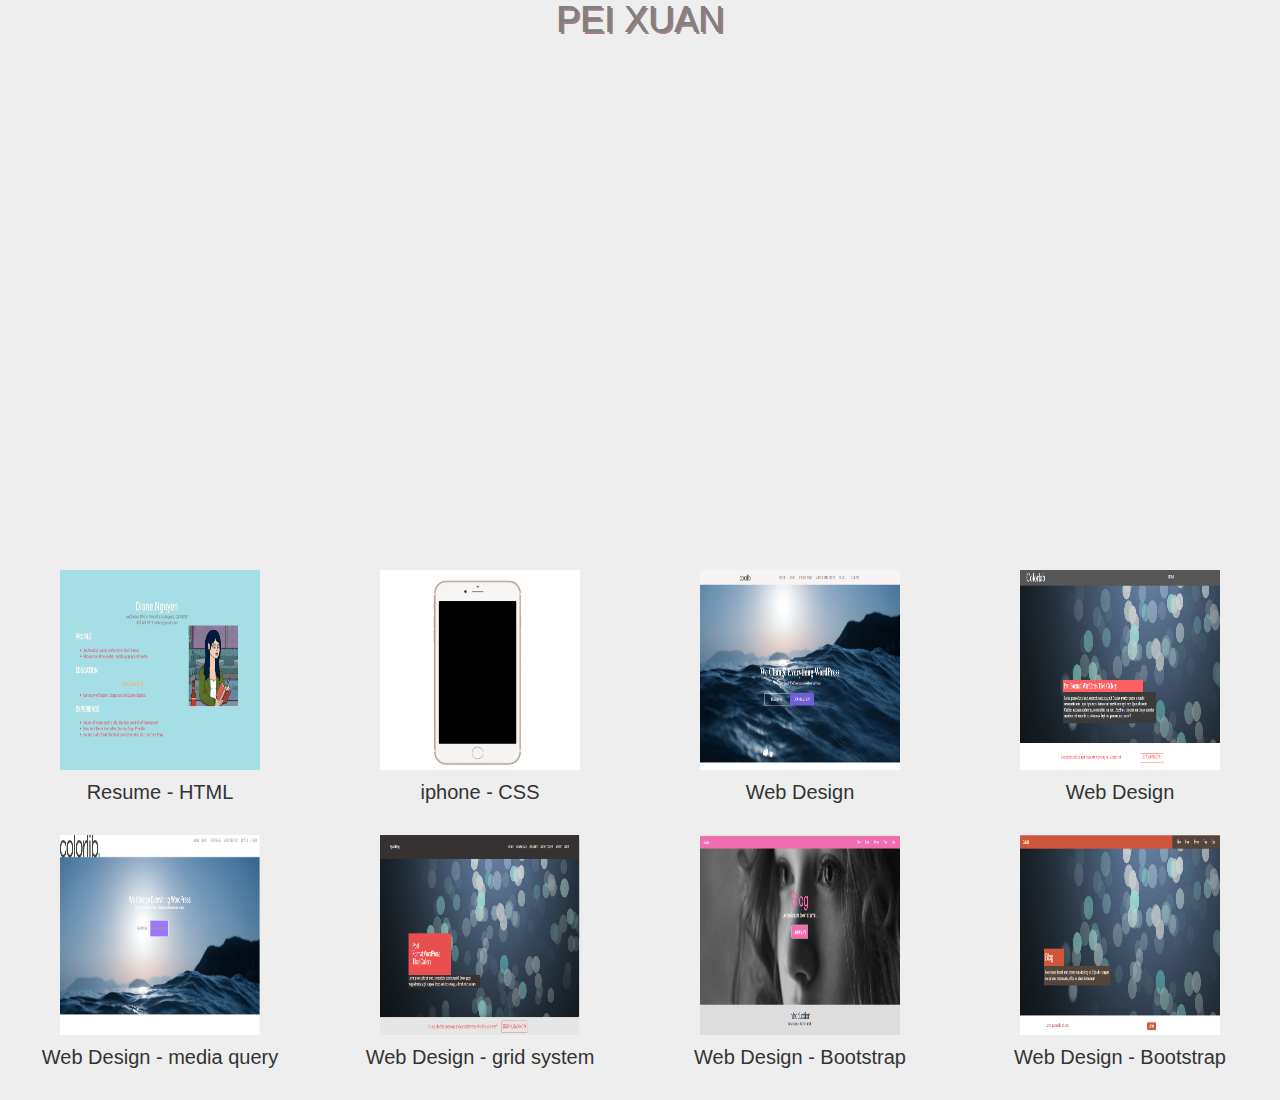
<file: Demo/index.html>
<html>

<head>
    <meta charset="UTF-8">
    <meta name="viewport" content="width=device-width, initial-scale=1, maximum-scale=1.0">
    <meta http-equiv="X-UA-Compatible" content="IE=edge">
    <meta name="renderer" content="webkit">
    <title>title</title>
    <link rel="stylesheet" href="http://maxcdn.bootstrapcdn.com/bootstrap/3.3.4/css/bootstrap.min.css">
    <link rel="stylesheet" href="bower_components/bootstrap/dist/css/bootstrap-theme.css">
    <link rel="stylesheet" href="style.css">
    <link rel="stylesheet" href="grid.css">
</head>

<body>
    <div class="header">
        <div class="container">
            <div class="row">
                <div class="col-md-12">
                    <h1>PEI XUAN</h1>
                </div>
            </div>
        </div>
    </div>
    <div class="jumbotron">
        <div class="container">
            <div class="row">
                <div class="col-md-12">
                </div>
            </div>
        </div>
    </div>
    <section>
        <div class="author hw1">
            <div class="avatar">
                <a href="HW0820_Resume/">
                    <img src="img/hw1.PNG" alt="">
                </a>
            </div>
            <!--            <h2 class="name h1"></h2>-->
            <p class="p1">Resume - HTML</p>
        </div>
        <div class="author hw2">
            <div class="avatar">
                <a href="HW0827/">
                    <img src="img/hw2.PNG" alt="">
                </a>
            </div>
            <!--            <h2 class="name h2"></h2>-->
            <p class="p2">iphone - CSS</p>
        </div>
        <div class="author hw3">
            <div class="avatar">
                <a href="HW0827-2/">
                    <img src="img/hw3.PNG" alt="">
                </a>
            </div>
            <!--            <h3 class="name h3"></h3>-->
            <p class="p3">Web Design</p>
        </div>
        <div class="author hw4">
            <div class="avatar">
                <a href="HW0827-3/">
                    <img src="img/hw4.PNG" alt="">
                </a>
            </div>
            <!--            <h2 class="name h4"></h2>-->
            <p class="p4">Web Design</p>
        </div>

    </section>
    <section>

        <div class="author hw5">
            <div class="avatar">
                <a href="HW0903/">
                    <img src="img/hw5.PNG" alt="">
                </a>
            </div>
            <!--            <h2 class="name h5"></h2>-->
            <p class="p5">Web Design - media query</p>
        </div>
        <div class="author hw6">
            <div class="avatar">
                <a href="HW0903-2/">
                    <img src="img/hw6.PNG" alt="">
                </a>
            </div>
            <!--            <h2 class="name h6"></h2>-->
            <p class="p6">Web Design - grid system</p>
        </div>
        <div class="author hw7">
            <div class="avatar">
                <a href="HW0906/">
                    <img src="img/hw7.PNG" alt="">
                </a>
            </div>
            <!--            <h2 class="name h7"></h2>-->
            <p class="p7">Web Design - Bootstrap</p>
        </div>
        <div class="author hw8">
            <div class="avatar">
                <a href="HW0906-2/">
                    <img src="img/hw8.PNG" alt="">
                </a>
            </div>
            <!--            <h2 class="name h8"></h2>-->
            <p class="p8">Web Design - Bootstrap</p>
        </div>

    </section>
    <script src="https://cdnjs.cloudflare.com/ajax/libs/jquery/1.12.4/jquery.min.js"></script>
    <script src="http://maxcdn.bootstrapcdn.com/bootstrap/3.3.6/js/bootstrap.min.js"></script>
    <script src="app.js"></script>
</body>

</html>
</file>
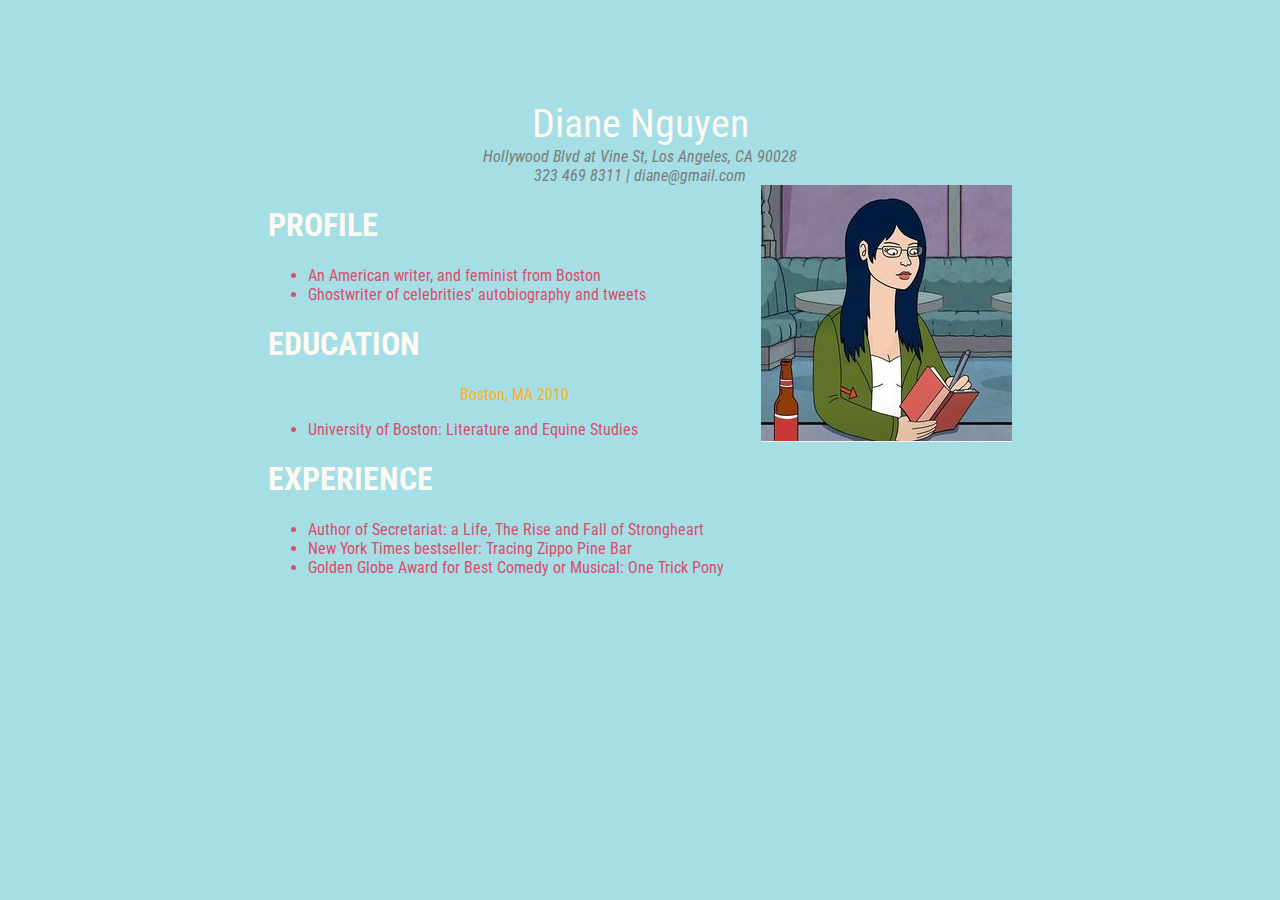
<file: Demo/HW0820_Resume/index.html>
<!DOCTYPE html>
<html lang="en">

<head>
    <meta charset="UTF-8">
    <link rel="stylesheet" type="text/css" href="style.css">
    <link href="https://fonts.googleapis.com/css?family=Roboto+Condensed" rel="stylesheet">
    <title>Resume</title>
</head>

<body>
    <div>
        <!-- Name -->
        <header>Diane Nguyen</header>
        <!-- Contact Information -->
        <address>
        Hollywood Blvd at Vine St, Los Angeles, CA 90028<br>
        323 469 8311 | diane@gmail.com
        </address>
        <img src="images/selfie.PNG" alt="">
        <!-- Profile -->
        <section>
            <h1>profile</h1>
            <ul>
                <li>An American writer, and feminist from Boston</li>
                <li>Ghostwriter of celebrities' autobiography and tweets</li>
            </ul>
        </section>

        <!-- Education -->
        <section>
            <h1>education</h1>
            <summary>Boston, MA 2010</summary>
            <ul>
                <li>University of Boston: Literature and Equine Studies</li>
            </ul>
        </section>

        <!-- Experience -->
        <section>
            <h1>experience</h1>
            <ul>
                <li>Author of Secretariat: a Life, The Rise and Fall of Strongheart</li>
                <li>New York Times bestseller: Tracing Zippo Pine Bar</li>
                <li>Golden Globe Award for Best Comedy or Musical: One Trick Pony</li>
            </ul>
        </section>
    </div>
</body>

</html>
</file>
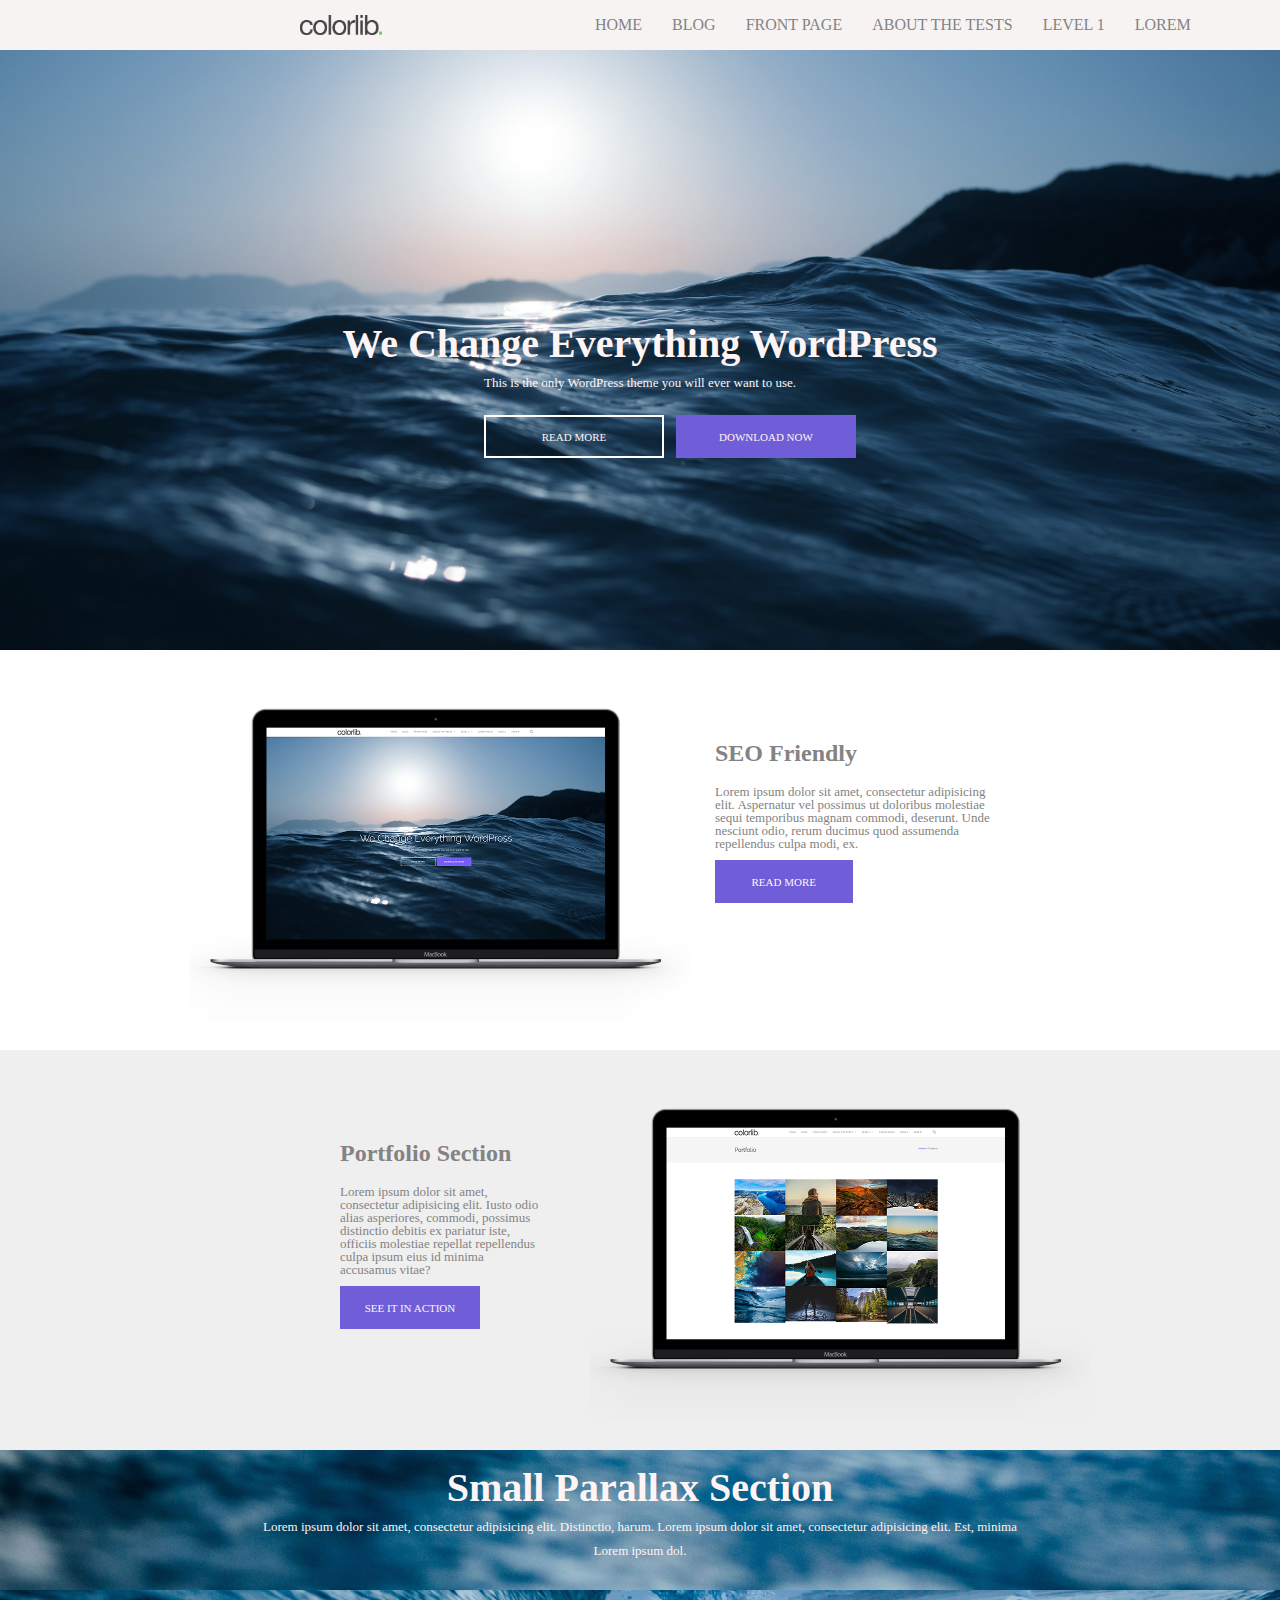
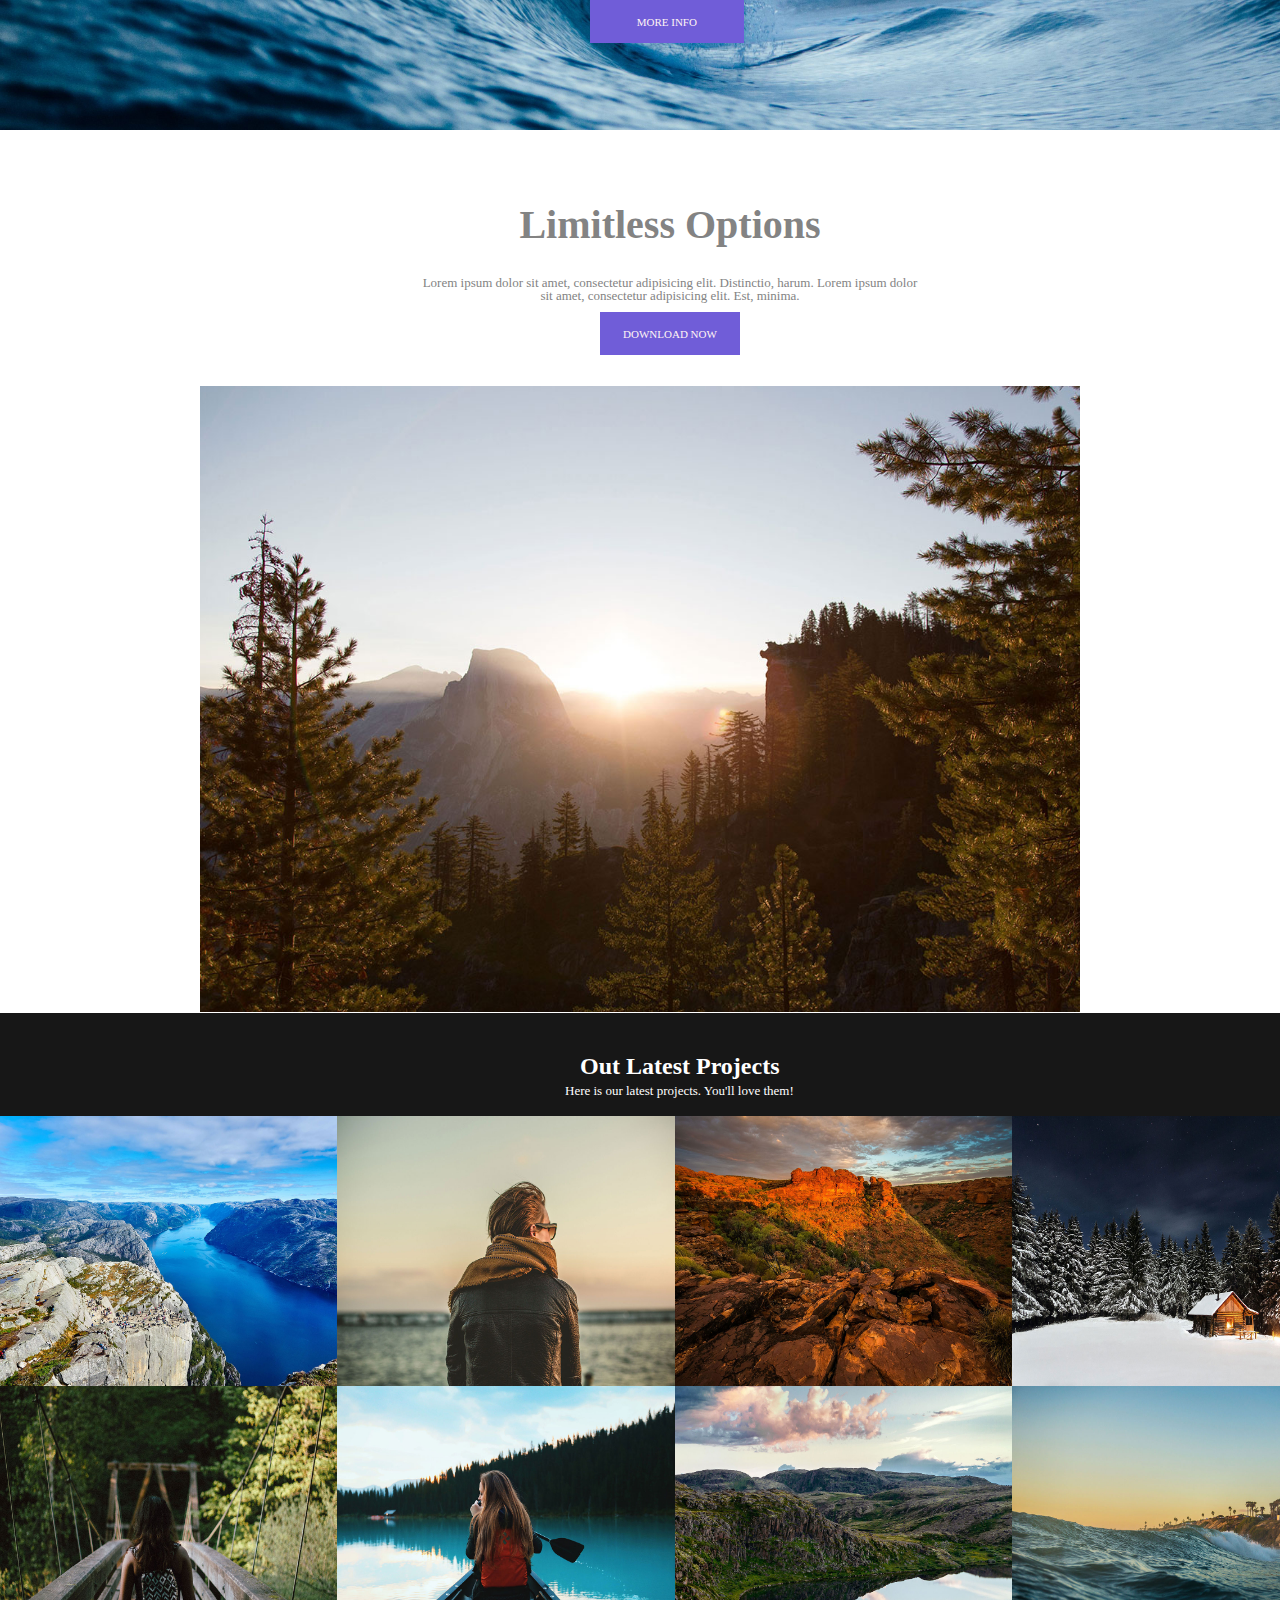
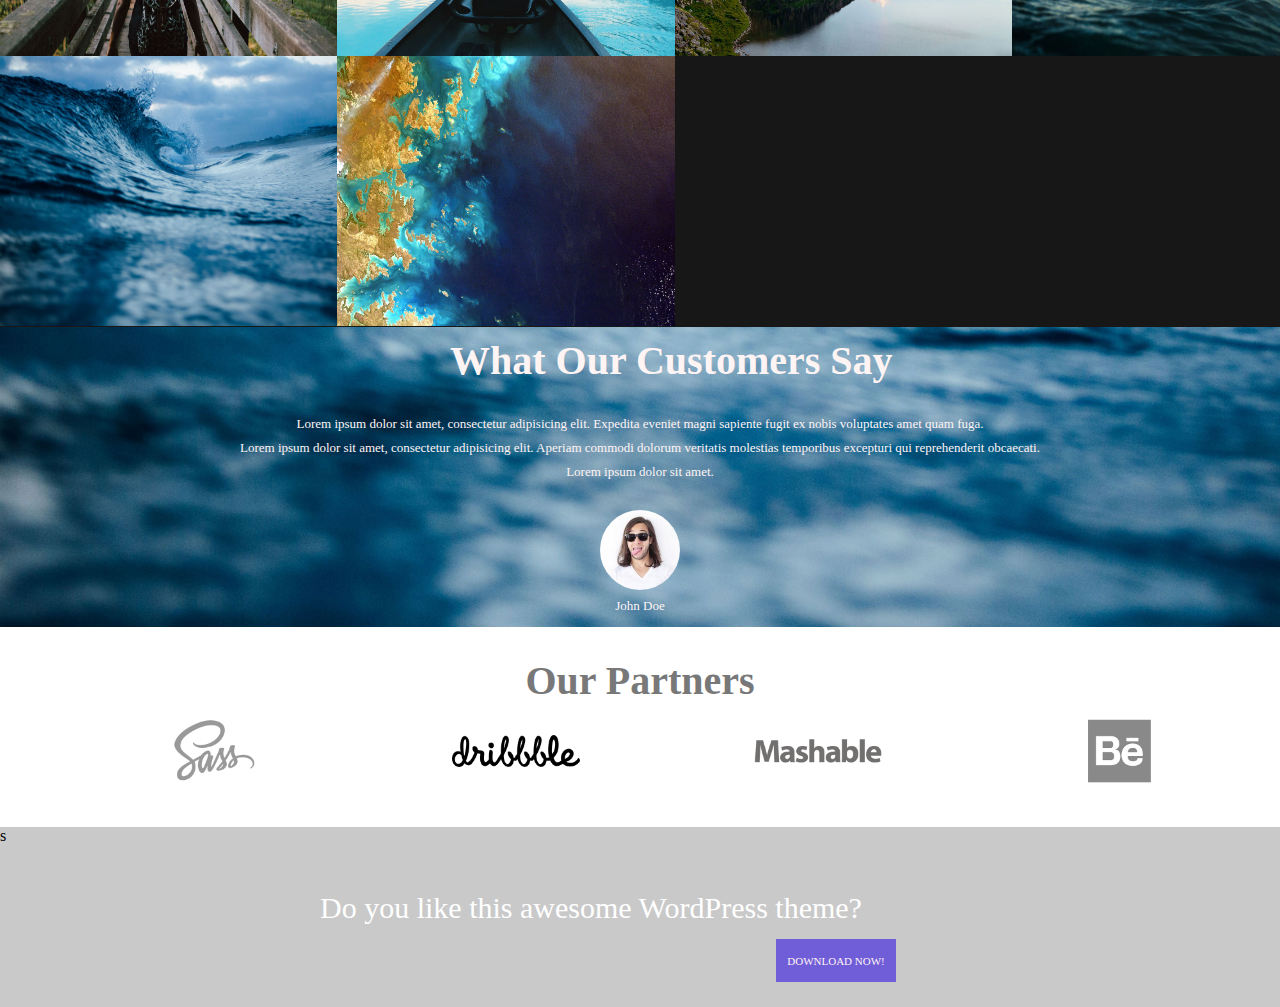
<file: Demo/HW0827-2/index.html>
<!DOCTYPE html>
<html lang="en">

<head>
    <meta charset="UTF-8">
    <link rel="stylesheet" href="css/style.css">
    <title>colorlib</title>
</head>

<body>
    <nav>
        <!--   Navigation    -->
        <img src="img/colorlib-logo-top.png" alt="">
        <ul>
            <li><a href="#">HOME</a></li>
            <li><a href="#">BLOG</a></li>
            <li><a href="#">FRONT PAGE</a></li>
            <li><a href="#">ABOUT THE TESTS</a></li>
            <li><a href="#">LEVEL 1</a></li>
            <li><a href="#">LOREM</a></li>
        </ul>
    </nav>
    <!--  Pages Scroll Down  -->
    <div id="page1">
        <section>
            <h1>We Change Everything WordPress</h1>
            <p>This is the only WordPress theme you will ever want to use.</p>
        </section>
        <div class="buttonbox">
            <div id="button1">READ MORE</div>
            <div id="button2">DOWNLOAD NOW</div>
        </div>
    </div>
    <div id="page2">
        <section>
            <img src="img/macbook-preview-flexible.png" alt="">
            <div class="info1">
                <h2>SEO Friendly</h2>
                <p>Lorem ipsum dolor sit amet, consectetur adipisicing elit. Aspernatur vel possimus ut doloribus molestiae sequi temporibus magnam commodi, deserunt. Unde nesciunt odio, rerum ducimus quod assumenda repellendus culpa modi, ex.</p>
                <div id="button2">READ MORE</div>
            </div>
        </section>
    </div>
    <div id="page3">
        <section>
            <img src="img/flexible-portfolio.png" alt="">
            <div class="info2">
                <h2>Portfolio Section</h2>
                <p>Lorem ipsum dolor sit amet, consectetur adipisicing elit. Iusto odio alias asperiores, commodi, possimus distinctio debitis ex pariatur iste, officiis molestiae repellat repellendus culpa ipsum eius id minima accusamus vitae?</p>
                <div id="button2">SEE IT IN ACTION</div>
            </div>
        </section>
    </div>
    <div id="page4">
        <div class="info3">
            <h1>Small Parallax Section</h1>
            <p>Lorem ipsum dolor sit amet, consectetur adipisicing elit. Distinctio, harum. Lorem ipsum dolor sit amet, consectetur adipisicing elit. Est, minima</p>
            <p>Lorem ipsum dol.</p>
        </div>
    </div>
    <div id="page4-2">
        <div class="info3">
            <div id="button2">MORE INFO</div>
        </div>
    </div>
    <div id="page5">
        <img src="img/photo-1440557653082-e8e186733eeb-1.jpg" alt="">
        <div class="info2">
            <h1>Limitless Options</h1>
            <p>Lorem ipsum dolor sit amet, consectetur adipisicing elit. Distinctio, harum. Lorem ipsum dolor sit amet, consectetur adipisicing elit. Est, minima.</p>
            <div id="button2">DOWNLOAD NOW</div>
        </div>
    </div>
    <div id="page6">
        <!--Photo Gallery-->
        <h2>Out Latest Projects</h2>
        <p>Here is our latest projects. You'll love them!</p>
        <div class="images">
            <img src="img/photo-1443890484047-5eaa67d1d630-1.jpg" id="box1" alt="">
            <img src="img/photo-1422568374078-27d3842ba676-1.jpg" id="box2" alt="">
            <img src="img/photo-1447834353189-91c48abf20e1-1.jpg" id="box3" alt="">
            <img src="img/photo-1447877085163-3cce903855cd-1.jpg" id="box4" alt="">
            <img src="img/photo-1430329429612-babb42f88673-1.jpg" id="box5" alt="">
            <img src="img/photo-1448518184296-a22facb4446f-1.jpg" id="box6" alt="">
            <img src="img/photo-1449057528837-7ca097b3520c-1.jpg" id="box7" alt="">
            <img src="img/photo-1449168013943-3a15804bb41c-1.jpg" id="box8" alt="">
            <img src="img/photo-1452723312111-3a7d0db0e024.jpg" id="box9" alt="">
            <img src="img/photo-1451186859696-371d9477be93-1.jpg" id="box10" alt="">
        </div>
    </div>
    <div id="page7">
        <h1>What Our Customers Say</h1>
        <p>Lorem ipsum dolor sit amet, consectetur adipisicing elit. Expedita eveniet magni sapiente fugit ex nobis voluptates amet quam fuga.</p>
        <p>Lorem ipsum dolor sit amet, consectetur adipisicing elit. Aperiam commodi dolorum veritatis molestias temporibus excepturi qui reprehenderit obcaecati.</p>
        <p>Lorem ipsum dolor sit amet.</p>
        <img src="img/mike-muller-150x150.jpg" alt="">
        <p>John Doe</p>
    </div>
    <div id="page8">
        <h1>Our Partners</h1>
        <div class="images">
            <img src="img/l4.png" alt="">
            <img src="img/l1.png" alt="">
            <img src="img/l3.png" alt="">
            <img src="img/l2.png" alt="">
        </div>
    </div>
    <div id="page9">s
        <div class="info3">
            <p>Do you like this awesome WordPress theme?</p>
            <div id="button2">DOWNLOAD NOW!</div>
        </div>
    </div>
</body>

</html>
</file>
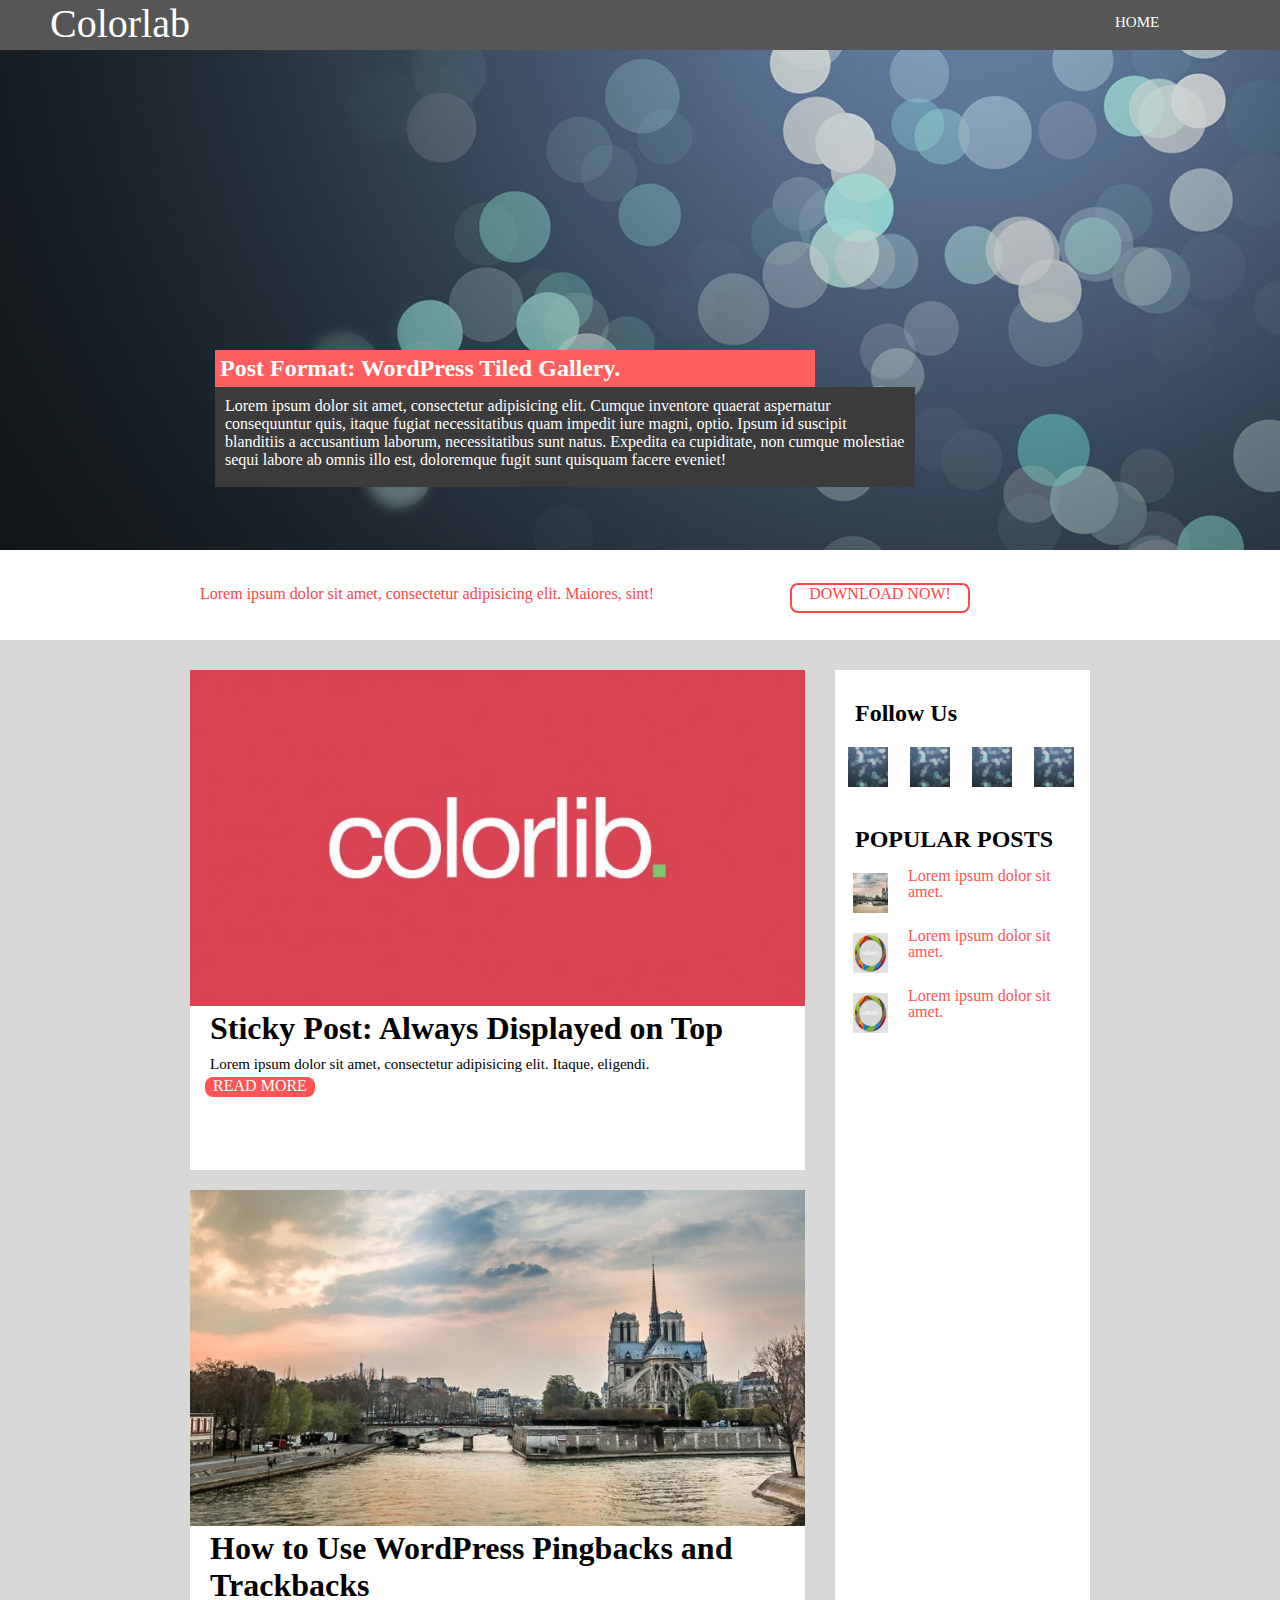
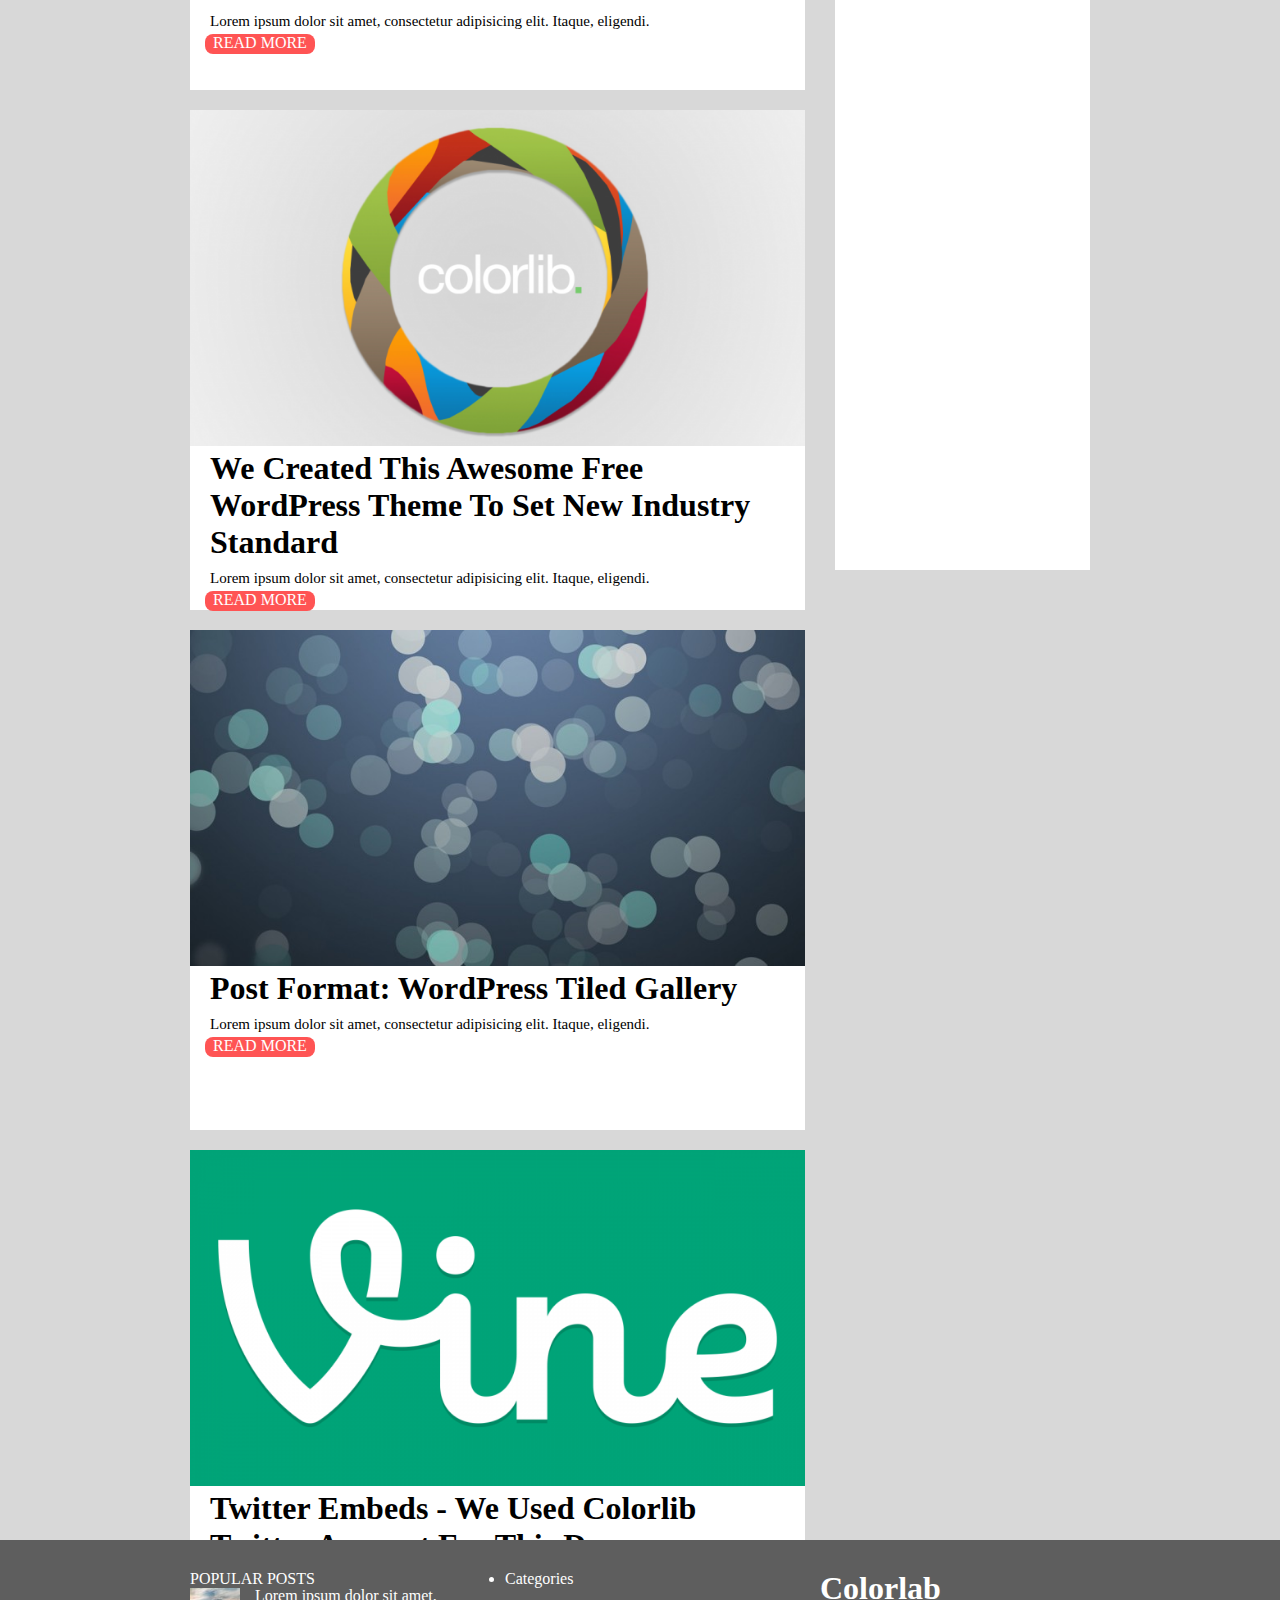
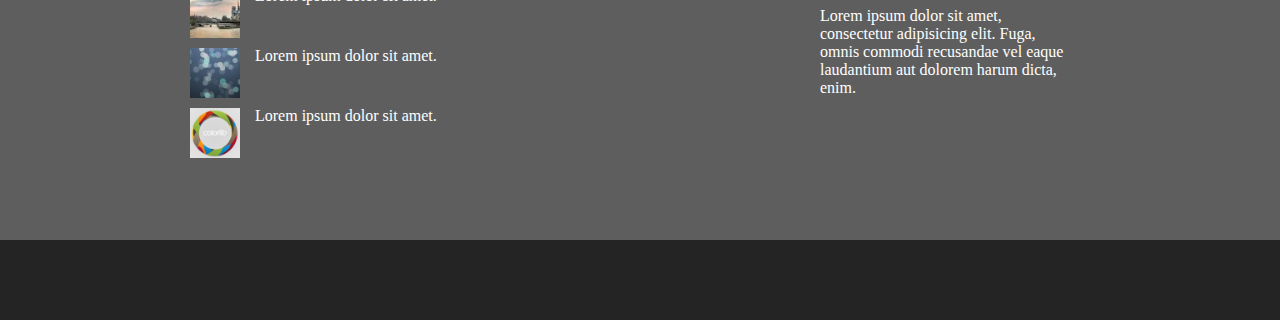
<file: Demo/HW0827-3/index.html>
<!DOCTYPE html>
<html lang="en">

<head>
    <meta charset="UTF-8">
    <link rel="stylesheet" href="css/style.css">
    <title>Document</title>
</head>

<body>
    <nav>
        <!-- Navigation -->
        <div class="img">Colorlab</div>
        <section>
            <li>HOME</li>
        </section>
    </nav>

    <!-- Pages Scroll Down -->
    <div id="page1">
        <div class="info1">
            <h2>Post Format: WordPress Tiled Gallery.</h2>
            <p>Lorem ipsum dolor sit amet, consectetur adipisicing elit. Cumque inventore quaerat aspernatur consequuntur quis, itaque fugiat necessitatibus quam impedit iure magni, optio. Ipsum id suscipit blanditiis a accusantium laborum, necessitatibus sunt natus. Expedita ea cupiditate, non cumque molestiae sequi labore ab omnis illo est, doloremque fugit sunt quisquam facere eveniet!</p>
        </div>
    </div>
    <div id="page2">
        <div class="info2">
            <p>Lorem ipsum dolor sit amet, consectetur adipisicing elit. Maiores, sint!</p>
            <div class="button">DOWNLOAD NOW!</div>
        </div>
    </div>
    <div id="page3">
        <div class="sidebar">
            <div class="left">
                <div class="col1">
                    <img src="img/colorlib-logo-slider-750x410.jpg" alt="">
                    <h1>Sticky Post: Always Displayed on Top</h1>
                    <p>Lorem ipsum dolor sit amet, consectetur adipisicing elit. Itaque, eligendi.</p>
                    <div class="button">READ MORE</div>
                </div>
                <div class="col2">
                    <img src="img/city-landscape-slider-750x410.jpg" alt="">
                    <h1>How to Use WordPress Pingbacks and Trackbacks</h1>
                    <p>Lorem ipsum dolor sit amet, consectetur adipisicing elit. Itaque, eligendi.</p>
                    <div class="button">READ MORE</div>
                </div>
                <div class="col3"><img src="img/slider-wallpaper-colorlib-750x410.png" alt="">
                    <h1>We Created This Awesome Free WordPress Theme To Set New Industry Standard</h1>
                    <p>Lorem ipsum dolor sit amet, consectetur adipisicing elit. Itaque, eligendi.</p>
                    <div class="button">READ MORE</div>
                </div>

                <div class="col4"><img src="img/slider-image-blurry-750x410.jpg" alt="">
                    <h1>Post Format: WordPress Tiled Gallery</h1>
                    <p>Lorem ipsum dolor sit amet, consectetur adipisicing elit. Itaque, eligendi.</p>
                    <div class="button">READ MORE</div>
                </div>
                <div class="col5"><img src="img/vine-logo-750x410.png" alt="">
                    <h1>Twitter Embeds - We Used Colorlib Twitter Account For This Demo</h1>
                    <p>Lorem ipsum dolor sit amet, consectetur adipisicing elit. Itaque, eligendi.</p>
                    <div class="button">READ MORE</div>
                </div>
            </div>
            <div class="right">
                <h2>Follow Us</h2>
                <img src="img/slider-image-blurry-60x60.jpg" alt="">
                <img src="img/slider-image-blurry-60x60.jpg" alt="">
                <img src="img/slider-image-blurry-60x60.jpg" alt="">
                <img src="img/slider-image-blurry-60x60.jpg" alt="">
                <div class="white"></div>
                <h2>POPULAR POSTS</h2>
                <div class="post1"><img src="img/city-landscape-slider-60x60.jpg" alt="">
                    <p>Lorem ipsum dolor sit amet.</p>
                </div>
                <div class="post1"><img src="img/slider-wallpaper-colorlib-60x60.png" alt="">
                    <p>Lorem ipsum dolor sit amet.</p>
                </div>
                <div class="post1"><img src="img/slider-wallpaper-colorlib-60x60.png" alt="">
                    <p>Lorem ipsum dolor sit amet.</p>
                </div>
            </div>
        </div>
    </div>
    <div id="page4">
        <section>
            <div class="bar">
                <p>POPULAR POSTS</p>
                <div class="link">
                    <div class="post1"><img src="img/city-landscape-slider-60x60.jpg" alt="">
                        <p>Lorem ipsum dolor sit amet.</p>
                    </div>
                    <div class="post1"><img src="img/slider-image-blurry-60x60.jpg" alt="">
                        <p>Lorem ipsum dolor sit amet.</p>
                    </div>
                    <div class="post1"><img src="img/slider-wallpaper-colorlib-60x60.png" alt="">
                        <p>Lorem ipsum dolor sit amet.</p>
                    </div>

                </div>
            </div>
            <div class="category">
                <li>Categories</li>
            </div>
            <div class="note">
                <h1>Colorlab</h1>
                <p>Lorem ipsum dolor sit amet, consectetur adipisicing elit. Fuga, omnis commodi recusandae vel eaque laudantium aut dolorem harum dicta, enim.</p>
            </div>
        </section>
    </div>
    <div id="bottom"></div>

</body>

</html>
</file>
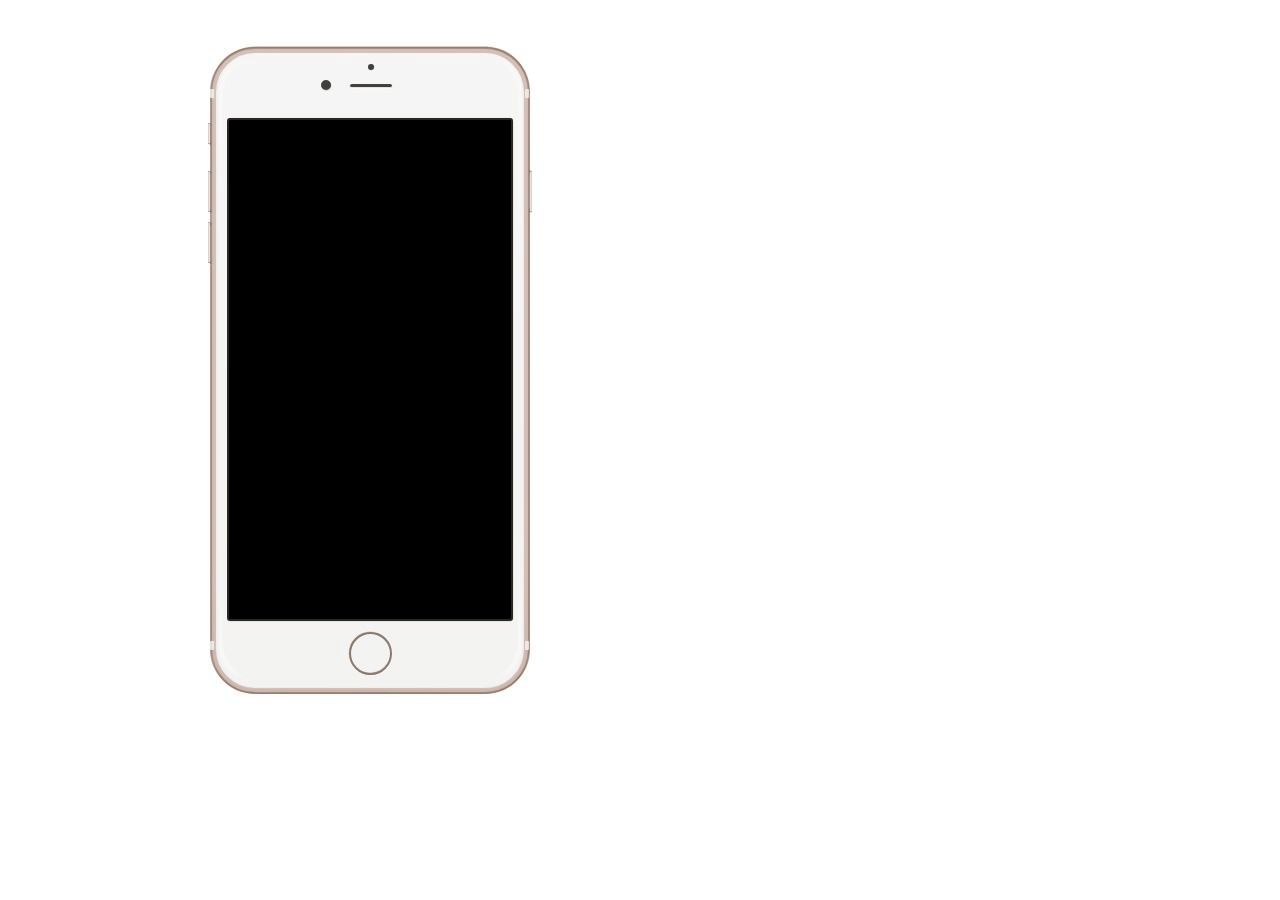
<file: Demo/HW0827/index.html>
<!DOCTYPE html>
<html lang="en">

<head>
    <meta charset="UTF-8">
    <title>iphone</title>
    <link rel="stylesheet" href="basic.css">
    <link rel="stylesheet" href="main.css">
</head>

<body>    
    <img class="img" src="images/iphone.jpg" alt="">
    <div class="outerbox"></div>
    <div class="outerboxtwo"></div>
    <div class="innerbox"></div>
    <div class="speaker"></div>
    <div class="speakerbar"></div>
    <div class="camera"></div>
    <div class="button"></div>
    <div class="lineone"></div>
    <div class="linetwo"></div>
    <div class="linethree"></div>
    <div class="linefour"></div>
    <div class="audio"></div>
    <div class="plus"></div>
    <div class="minus"></div>
    <div class="power"></div>
</body>

</html>
</file>
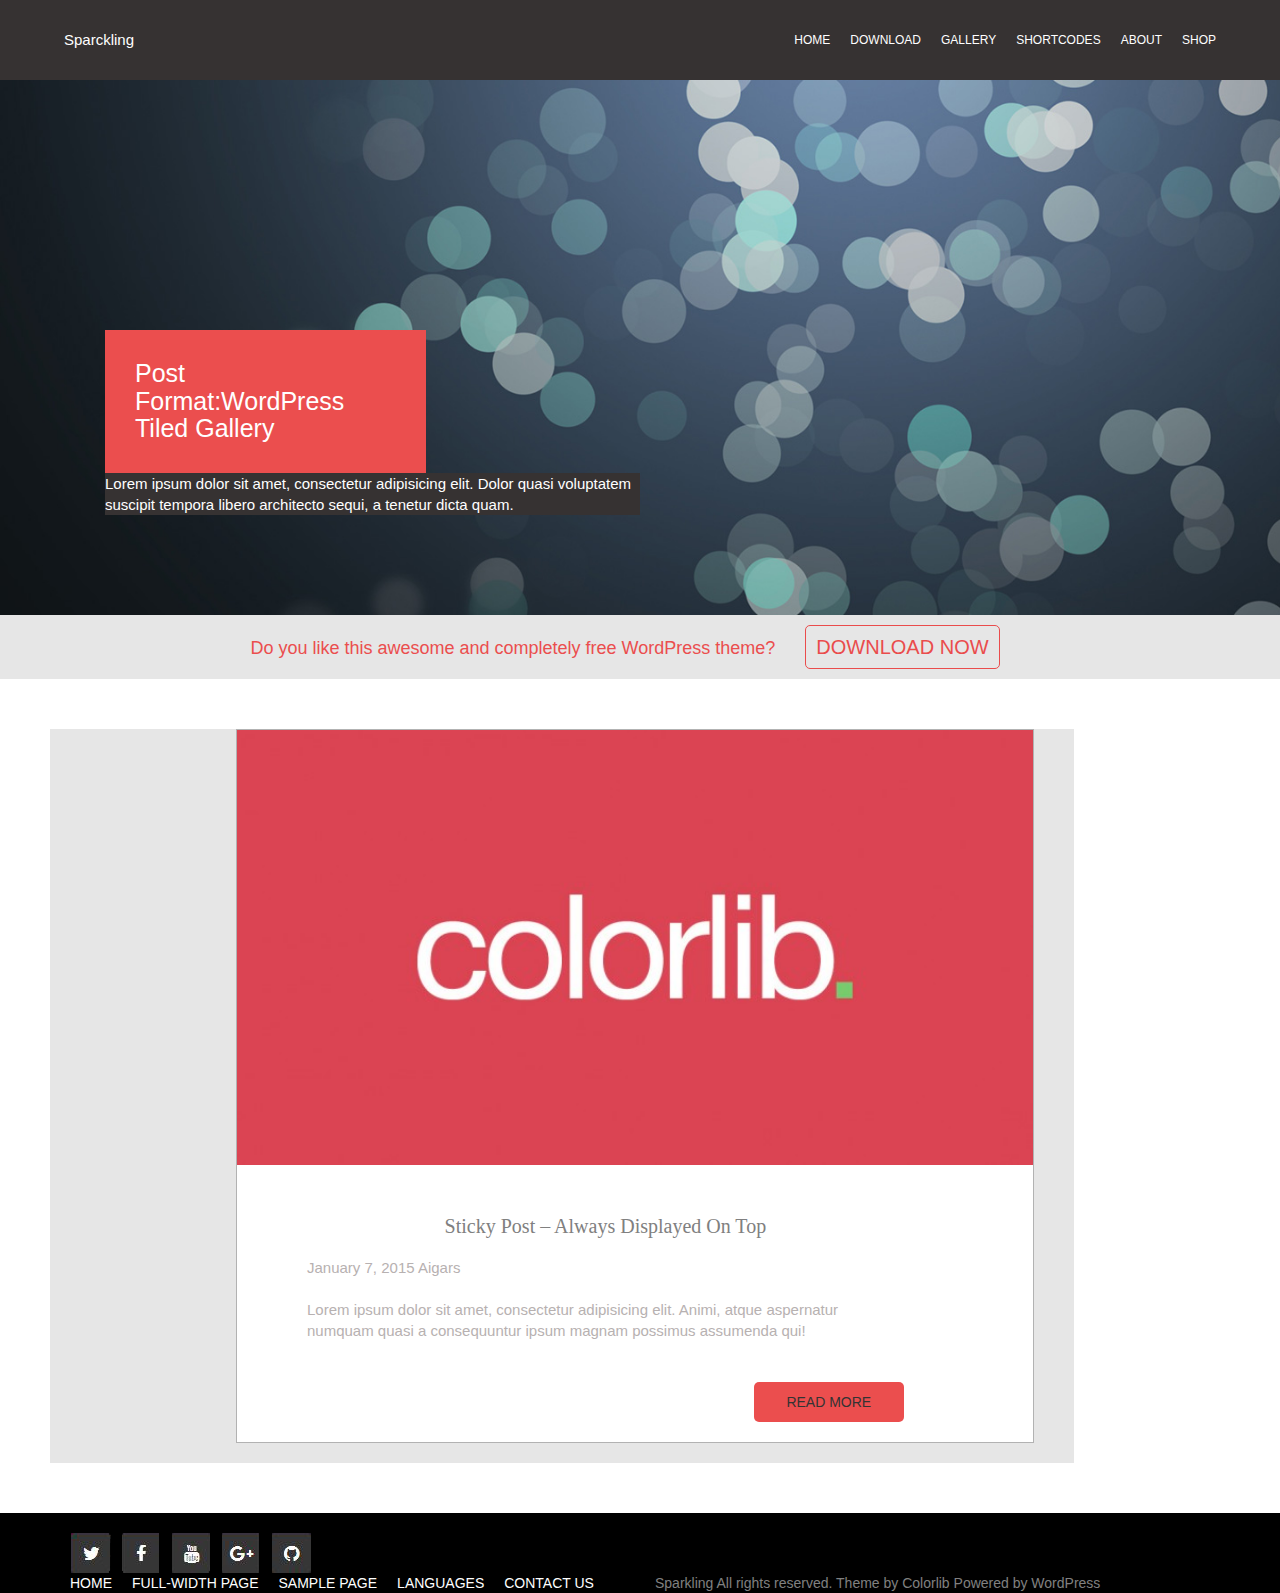
<file: Demo/HW0903-2/index.html>
<html>

<head>
    <meta charset="UTF-8">
    <meta name="viewport" content="width=device-width, initial-scale=1, maximum-scale=1.0">
    <meta http-equiv="X-UA-Compatible" content="IE=edge">
    <meta name="renderer" content="webkit">
    <title>title</title>
    <link rel="stylesheet" href="http://maxcdn.bootstrapcdn.com/bootstrap/3.3.4/css/bootstrap.min.css">
    <link rel="stylesheet" href="css/grid.css">
    <link rel="stylesheet" href="css/main.css">
</head>

<body>
    <!--    <div class="container">bootstrap</div>-->
    <nav>
        <div class="container">
            <div class="row">
                <div class="sparkling"><a href="">Sparckling</a></div>
                <ul class="item">
                    <li><a href="">HOME</a></li>
                    <li><a href="">DOWNLOAD</a></li>
                    <li><a hr ef="">GALLERY</a></li>
                    <li><a href="">SHORTCODES</a></li>
                    <li><a href="">ABOUT</a></li>
                    <li><a href="">SHOP</a></li>
                </ul>
            </div>
        </div>
    </nav>
    <header>
        <div class="header">
            <div class="container">
                <div class="row">
                    <div class="col-md-12">
                        <h1>Post Format:WordPress Tiled Gallery</h1>
                        <p>Lorem ipsum dolor sit amet, consectetur adipisicing elit. Dolor quasi voluptatem suscipit tempora libero architecto sequi, a tenetur dicta quam.</p>
                    </div>
                </div>
            </div>
        </div>
    </header>
    <section>
        <div class="container">
            <div class="row">
                <div class="col-md-12">
                    <h1>Do you like this awesome and completely free WordPress theme?<a href="">DOWNLOAD NOW</a></h1>
                </div>

            </div>
        </div>
    </section>
    <section class="post">
        <div class="container">
            <div class="row">
                <div class="col-md-12">
                    <div class="tumbnail">
                        <img src="img/colorlib-logo-slider-750x410.jpg" alt="">
                        <div class="post">
                            <h1>Sticky Post – Always Displayed On Top</h1>
                            <p>January 7, 2015 Aigars</p>
                            <p>Lorem ipsum dolor sit amet, consectetur adipisicing elit. Animi, atque aspernatur numquam quasi a consequuntur ipsum magnam possimus assumenda qui!</p>
                            <div class="button-readMore">READ MORE</div>
                        </div>
                    </div>
                </div>
            </div>
        </div>
    </section>
    <section class="side">
        <div class="container">
            <div class="row">

            </div>
        </div>
    </section>
    <footer>
        <div class="container">
            <div class="row">
                <div class="col-md-12"><img src="img/Snap2.png" alt=""></div>
            </div>
            <div class="row">
                <div class="col-md-6">
                    <ul class="footer-item">
                        <li><a href="">HOME</a></li>
                        <li><a href="">FULL-WIDTH PAGE</a></li>
                        <li><a href="">SAMPLE PAGE</a></li>
                        <li><a href="">LANGUAGES</a></li>
                        <li><a href="">CONTACT US</a></li>
                    </ul>
                </div>
                <div class="col-md-6">
                    <p>Sparkling All rights reserved. Theme by Colorlib Powered by WordPress</p>
                </div>
            </div>
        </div>
    </footer>
    <script src="https://cdnjs.cloudflare.com/ajax/libs/jquery/1.12.4/jquery.min.js"></script>
    <script src="http://maxcdn.bootstrapcdn.com/bootstrap/3.3.6/js/bootstrap.min.js"></script>
</body>

</html>
</file>
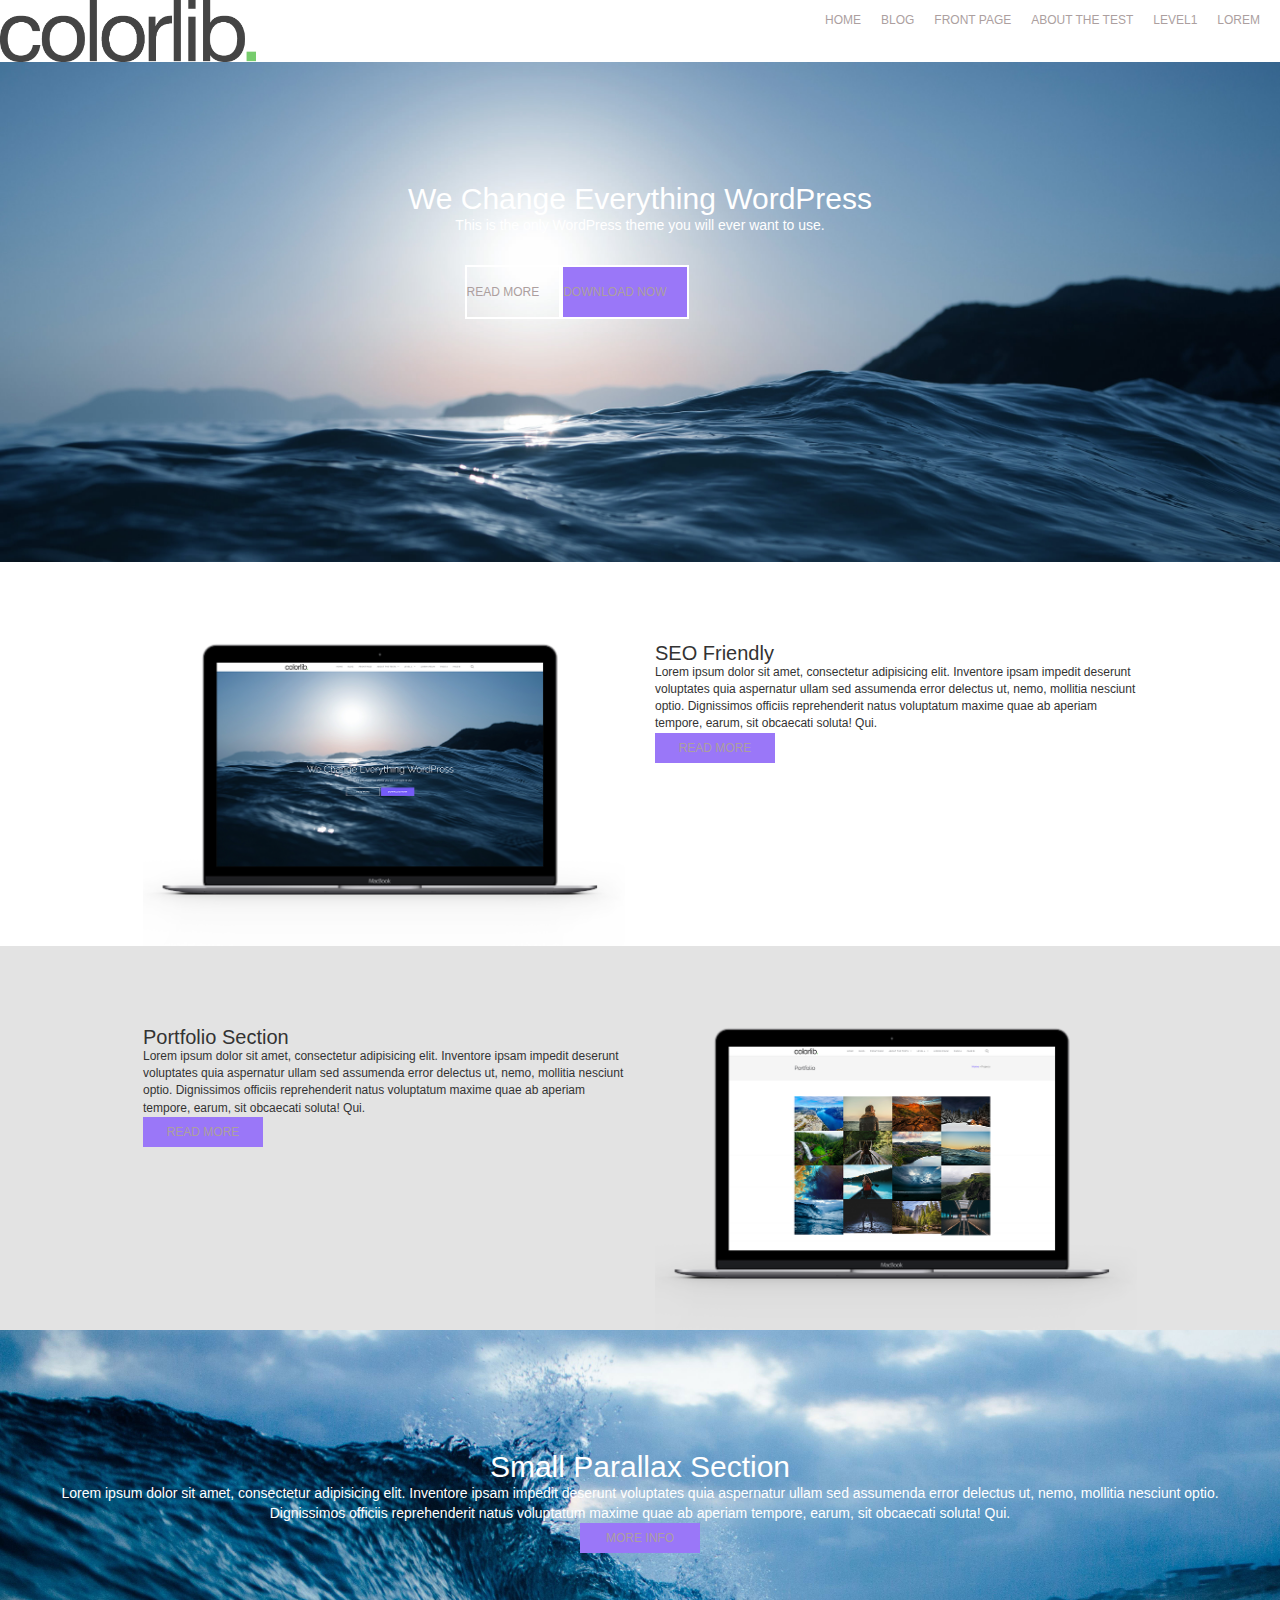
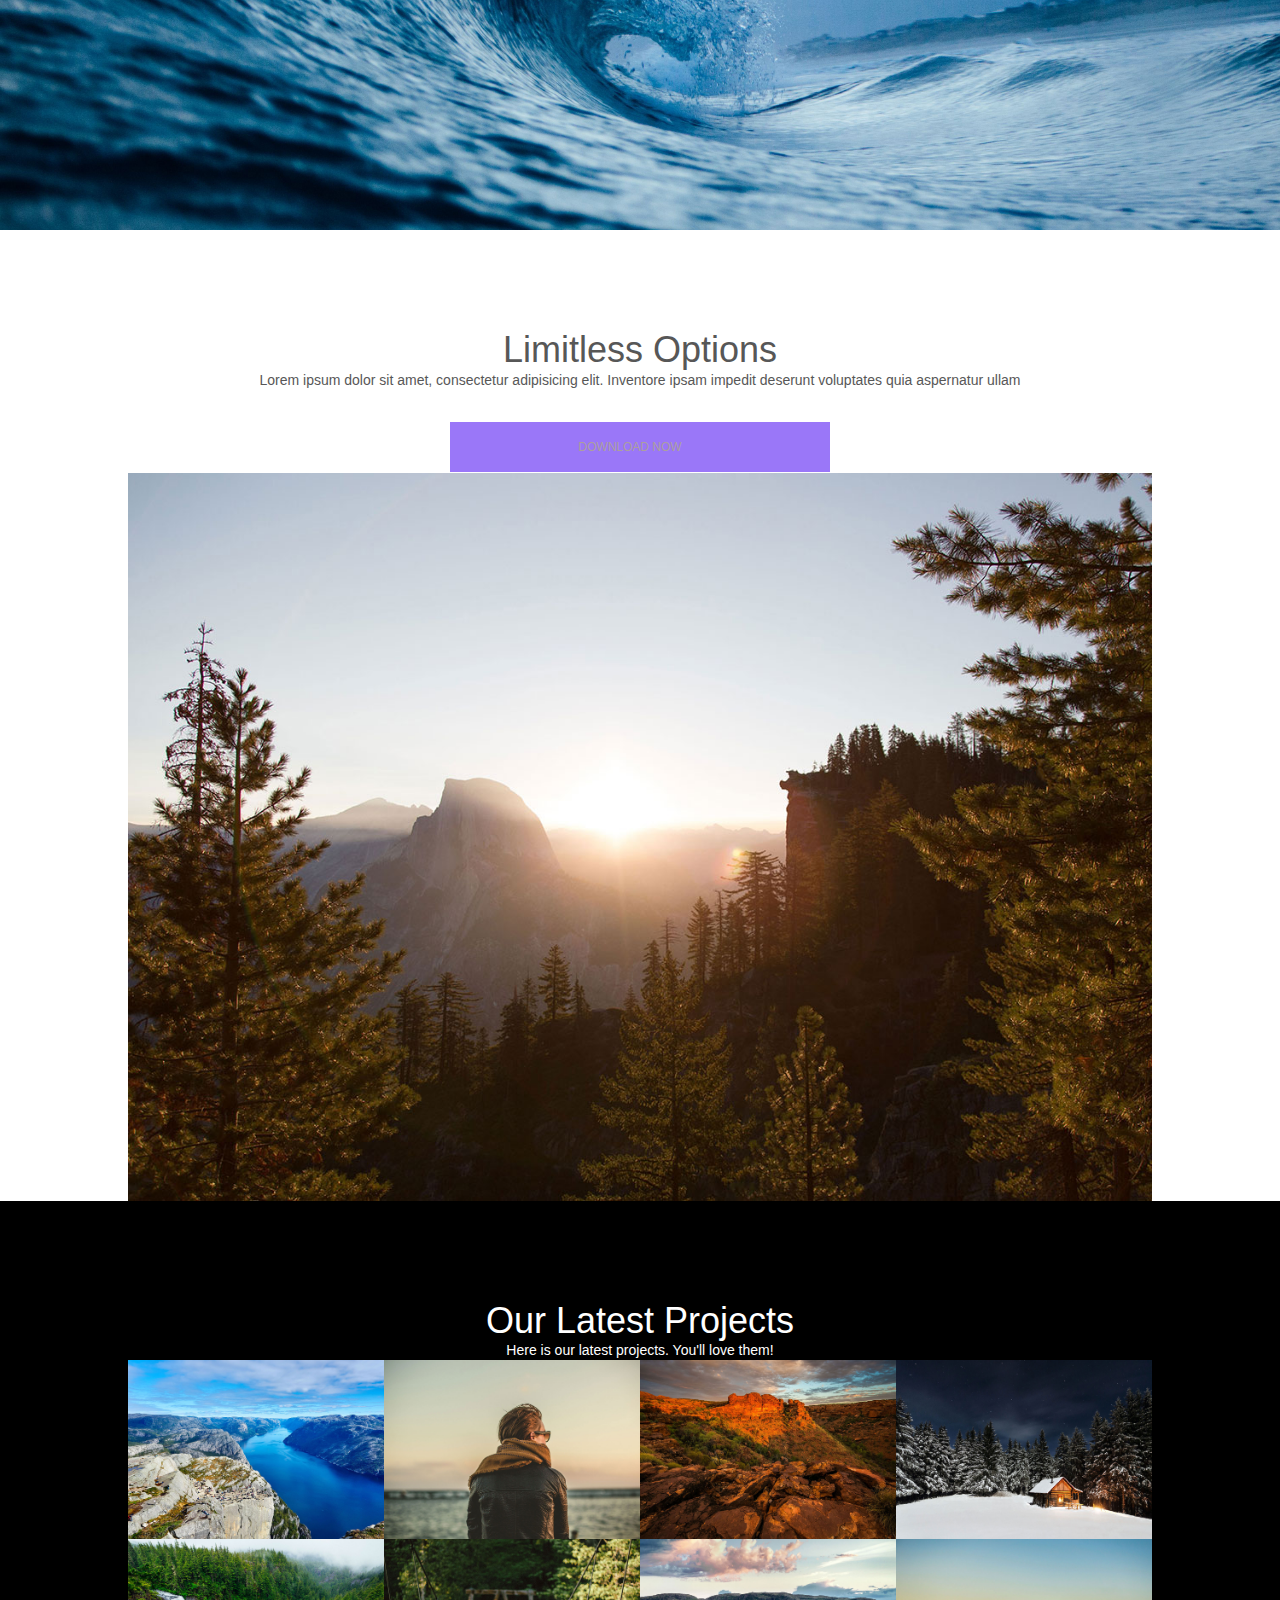
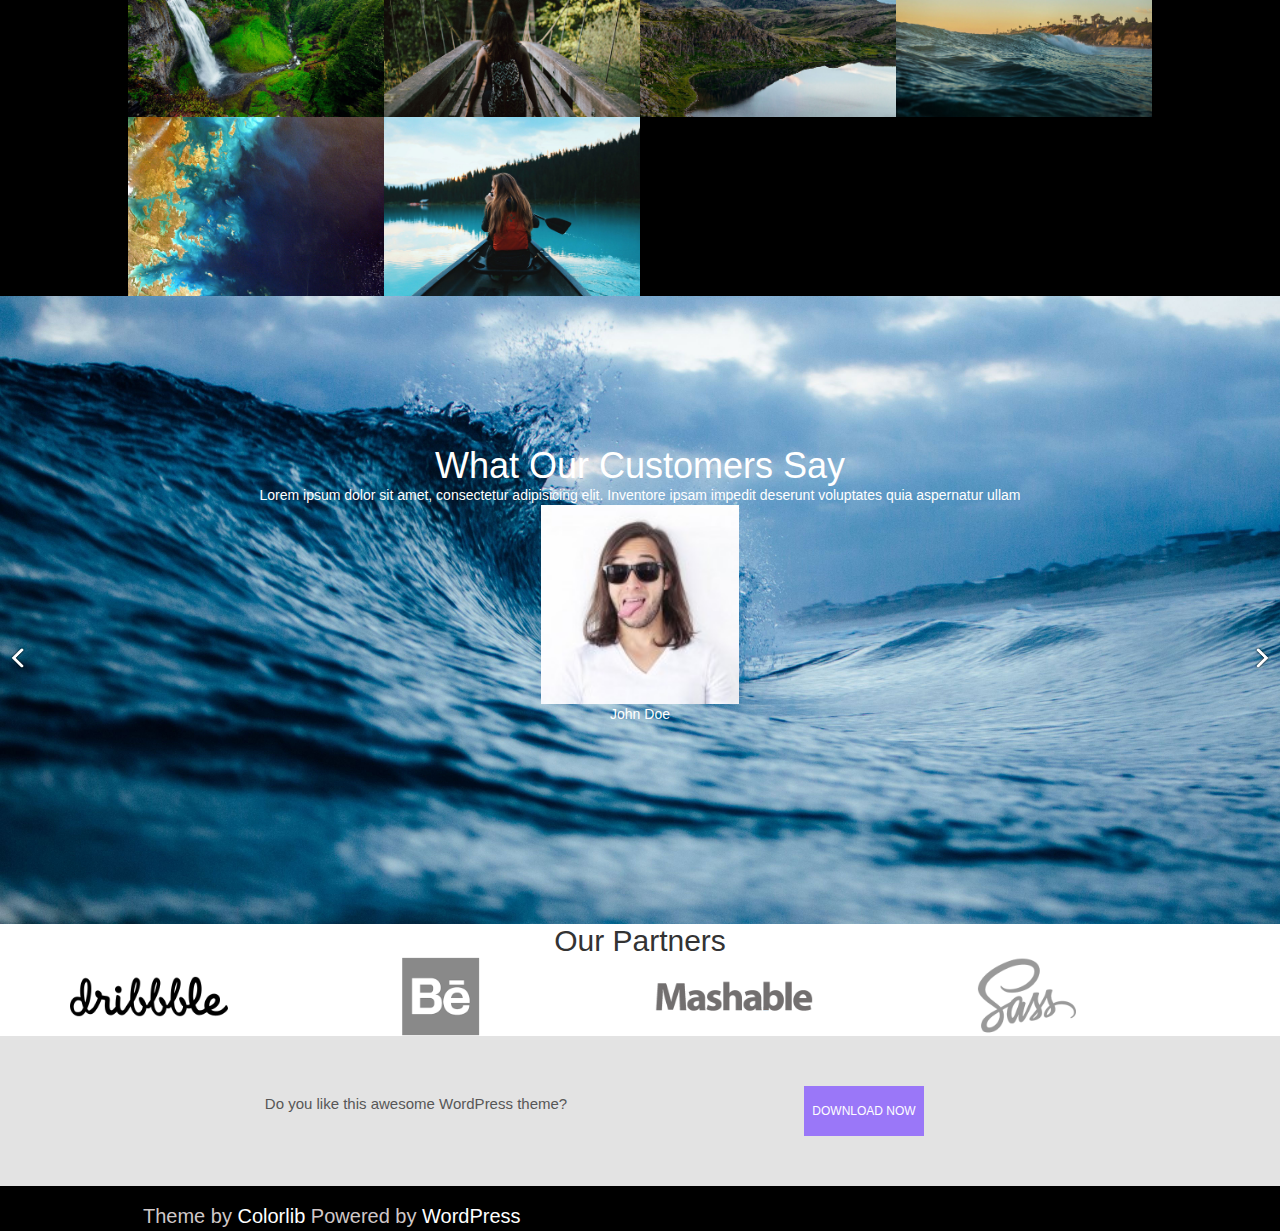
<file: Demo/HW0903/index.html>
<html>

<head>
    <meta charset="UTF-8">
    <meta name="viewport" content="width=device-width, initial-scale=1, maximum-scale=1.0">
    <meta http-equiv="X-UA-Compatible" content="IE=edge">
    <meta name="renderer" content="webkit">

    <title>title</title>
    <link rel="stylesheet" href="http://maxcdn.bootstrapcdn.com/bootstrap/3.3.4/css/bootstrap.min.css">
    <link rel="stylesheet" href="css/grid.css">
    <link rel="stylesheet" href="css/main.css">
</head>

<body>
    <!--    <div class="container">bootstrap</div>-->
    <!--    Navigation-->
    <nav>
        <div class="row">
            <div class="logo col-md-12">
                <img src="img/colorlib-logo-top.png" alt="">
                <ul class="item">
                    <li><a href="">HOME</a></li>
                    <li><a href="">BLOG</a></li>
                    <li><a href="">FRONT PAGE</a></li>
                    <li><a href="">ABOUT THE TEST</a></li>
                    <li><a href="">LEVEL1</a></li>
                    <li><a href="">LOREM</a></li>
                </ul>
            </div>
        </div>
    </nav>
    <!--    Pages Scroll Down-->
    <section class="section1">
        <div class="container">
            <div class="row">
                <h1>We Change Everything WordPress</h1>
                <p>This is the only WordPress theme you will ever want to use.</p>
                <ul class="section1-button">
                    <li class="button-read"><a href="">READ MORE</a></li>
                    <li class="button-download"><a href="">DOWNLOAD NOW</a></li>
                </ul>
            </div>
        </div>
    </section>
    <section class="section2">
        <div class="container">
            <div class="row">
                <div class="col-lg-3 col-md-6 col-sm-12"><img src="img/macbook-preview-flexible.png" alt=""></div>
                <div class="col-lg-3 col-md-6 col-sm-12">
                    <h1>SEO Friendly</h1>
                    <p>Lorem ipsum dolor sit amet, consectetur adipisicing elit. Inventore ipsam impedit deserunt voluptates quia aspernatur ullam sed assumenda error delectus ut, nemo, mollitia nesciunt optio. Dignissimos officiis reprehenderit natus voluptatum maxime quae ab aperiam tempore, earum, sit obcaecati soluta! Qui.</p>
                    <div class="section2-button"><a href="">READ MORE</a></div>
                </div>
            </div>
        </div>
    </section>
    <section class="section3">
        <div class="container">
            <div class="row">
                <div class="col-lg-3 col-md-6 col-sm-12">
                    <h1>Portfolio Section</h1>
                    <p>Lorem ipsum dolor sit amet, consectetur adipisicing elit. Inventore ipsam impedit deserunt voluptates quia aspernatur ullam sed assumenda error delectus ut, nemo, mollitia nesciunt optio. Dignissimos officiis reprehenderit natus voluptatum maxime quae ab aperiam tempore, earum, sit obcaecati soluta! Qui.</p>
                    <div class="section3-button"><a href="">READ MORE</a></div>
                </div>
                <div class="col-lg-3 col-md-6 col-sm-12"><img src="img/flexible-portfolio.png" alt=""></div>
            </div>
        </div>
    </section>
    <section class="section4">
        <div class="container">
            <div class="row">
                <h1>Small Parallax Section</h1>
                <p>Lorem ipsum dolor sit amet, consectetur adipisicing elit. Inventore ipsam impedit deserunt voluptates quia aspernatur ullam sed assumenda error delectus ut, nemo, mollitia nesciunt optio. Dignissimos officiis reprehenderit natus voluptatum maxime quae ab aperiam tempore, earum, sit obcaecati soluta! Qui.</p>
                <div class="section4-button"><a href="">MORE INFO</a></div>
            </div>
        </div>
    </section>
    <section class="section5">
        <div class="row">
            <div class="col-md-12">
                <h1>Limitless Options</h1>
                <p>Lorem ipsum dolor sit amet, consectetur adipisicing elit. Inventore ipsam impedit deserunt voluptates quia aspernatur ullam</p>

                <ul class="section5-button">
                    <li class="button-download"><a href="">DOWNLOAD NOW</a></li>
                </ul>
                <img src="img/photo-1440557653082-e8e186733eeb-1.jpg" alt="">
            </div>
        </div>
    </section>
    <section class="section6">
        <h1>Our Latest Projects</h1>
        <p>Here is our latest projects. You'll love them!</p>
        <div class="container">
            <div class="row">
                <div class="col-lg-1 col-md-3 col-sm-6"><img src="img/1.jpg" alt=""></div>
                <div class="col-lg-1 col-md-3 col-sm-6"><img src="img/2.jpg" alt=""></div>
                <div class="col-lg-1 col-md-3 col-sm-6"><img src="img/3.jpg" alt=""></div>
                <div class="col-lg-1 col-md-3 col-sm-6"><img src="img/4.jpg" alt=""></div>
                <div class="col-lg-1 col-md-3 col-sm-6"><img src="img/5.jpg" alt=""></div>
                <div class="col-lg-1 col-md-3 col-sm-6"><img src="img/6.jpg" alt=""></div>
                <div class="col-lg-1 col-md-3 col-sm-6"><img src="img/7.jpg" alt=""></div>
                <div class="col-lg-1 col-md-3 col-sm-6"><img src="img/8.jpg" alt=""></div>
                <div class="col-lg-1 col-md-3 col-sm-6"><img src="img/9.jpg" alt=""></div>
                <div class="col-lg-1 col-md-3 col-sm-6"><img src="img/10.jpg" alt=""></div>
            </div>
        </div>
    </section>
    <section class="section7">
        <div class="section7-pic-1"><img src="img/prev.png" alt=""> </div>
        <div class="section7-pic-3"><img src="img/next.png" alt=""></div>
        <div class="container">
            <div class="row">
                <div class="col-md-12">
                    <h1>What Our Customers Say</h1>
                    <p>Lorem ipsum dolor sit amet, consectetur adipisicing elit. Inventore ipsam impedit deserunt voluptates quia aspernatur ullam</p>
                    <div class="section7-pic-2"><img src="img/mike-muller-150x150.jpg" alt=""> </div>
                    <div id="john">John Doe</div>
                </div>
            </div>
        </div>
    </section>
    <section class="section8">
        <div class="container">
            <div class="row">
                <div class="col-md-12">
                    <h1>Our Partners</h1>
                </div>
                <div class="section8-pic">
                    <div class="col-lg-1 col-md-3 col-sm-6"><img src="img/l1.png" alt=""></div>
                    <div class="col-lg-1 col-md-3 col-sm-6"><img src="img/l2.png" alt=""></div>
                    <div class="col-lg-1 col-md-3 col-sm-6"><img src="img/l3.png" alt=""></div>
                    <div class="col-lg-1 col-md-3 col-sm-6"><img src="img/l4.png" alt=""></div>
                </div>
            </div>
        </div>
    </section>
    <script src="https://cdnjs.cloudflare.com/ajax/libs/jquery/1.12.4/jquery.min.js"></script>
    <script src="http://maxcdn.bootstrapcdn.com/bootstrap/3.3.6/js/bootstrap.min.js"></script>
    <section class="section9">
        <div class="container">
            <div class="row">
                <div class="col-lg-3 col-md-6 col-sm-12">
                    <h1>Do you like this awesome WordPress theme?</h1>
                </div>
                <div class="col-lg-3 col-md-6 col-sm-12">
                    <div class="section9-button">
                        <a href="">DOWNLOAD NOW</a>
                    </div>
                </div>
            </div>
        </div>
    </section>
    <footer>
        <div class="container">
            <div class="link">
                <p>Theme by <a href="">Colorlib</a> Powered by <a href="">WordPress</a> </p>
            </div>
        </div>
    </footer>

</body>

</html>
</file>
<file: Demo/grid.css>
@media screen and (min-width:761px) and (max-width:990px) {
    .col-md-1 {
        width: calc(100% *1 /12);
    }
    .col-md-2 {
        width: calc(100% *2 /12);
    }
    .col-md-3 {
        width: calc(100% *3 /12);
    }
    .col-md-4 {
        width: calc(100% *4 /12);
    }
    .col-md-5 {
        width: calc(100% *5 /12);
    }
    .col-md-6 {
        width: calc(100% *6 /12);
    }
    .col-md-7 {
        width: calc(100% *7 /12);
    }
    .col-md-8 {
        width: calc(100% *8 /12);
    }
    .col-md-9 {
        width: calc(100% *9 /12);
    }
    .col-md-10 {
        width: calc(100% *10 /12);
    }
    .col-md-11 {
        width: calc(100% *11 /12);
    }
    .col-md-12 {
        width: calc(100% *12 /12);
    }
}
</file>
<file: Demo/HW0820_Resume/style.css>
/*Background*/

body {
    background-color: #A5DEE4;
    font-family: 'Roboto Condensed', sans-serif;
}


/*Title*/

h1 {
    color: #FCFAF2;
    text-transform: uppercase;
}


/*Bullet point*/

li {
    color: #DB4D6D;
}


/*State*/

summary {
    color: #FFB11B;
    text-align: center;
}


/*Name*/

header {
    text-align: center;
    color: #FCFAF2;
    font-size: 40px;
}


/*Contact*/

address {
    text-align: center;
    color: #787D7B;
}


/*Selfie*/

img {
    float: right;
}


/*Content Margin*/

div {
    margin-top: 100px;
    margin-left: 260px;
    margin-right: 260px;
    margin-bottom: 100px;
}
</file>
<file: Demo/HW0827-2/css/style.css>
/*所有標籤的共同設定*/

* {
    margin: 0;
    padding: 0;
    box-sizing: border-box;
}


/*Navigation*/

nav {
    overflow: auto;
    background-color: #f7f3f3;
    widows: 100%;
    height: 50px;
}

nav img {
    height: 20px;
    float: left;
    position: absolute;
    left: 300px;
    top: 15px;
}

nav ul {
    position: relative;
    margin-left: 580px;
    top: 1px;
}

nav li {
    padding: 15px;
    list-style-type: none;
    float: left;
}

nav a {
    text-decoration: none;
    color: #838383;
}


/*All Buttons*/

#button2 {
    background-color: #705dd8;
    border: 2px solid #705dd8;
}

[id*=button] {
    position: relative;
    float: none;
    text-align: center;
    display: inline-block;
    width: 180px;
    height: 43px;
    border: 2px solid #fff;
    margin: 4px;
    font-size: 11px;
    color: #fff4f4;
    line-height: 40px;
}


/*First Page*/

#page1 {
    width: 100%;
    height: 600px;
    background-image: url("../img/photo-1443527216320-7e744084f5a7.jpg");
    background-repeat: no-repeat;
    background-size: cover;
    background-position: 0 40%;
}

#page1 section {
    position: relative;
    top: 270px;
}

h1 {
    text-align: center;
    font-size: 40px;
    color: #fff4f4;
}

p {
    padding-top: 8px;
    text-align: center;
    font-size: 13px;
    color: #fff4f4;
}

.buttonbox {
    position: relative;
    top: 290px;
    left: 480px;
}


/*Second Page*/

#page2 {
    width: 100%;
    height: 400px;
}

#page2 section {
    position: relative;
    float: none;
    margin: auto;
    top: 25px;
    width: 900px;
    height: 500px;
}

#page2 section img {
    float: left;
    text-align: right;
    width: 500px;
}

.info1 {
    position: relative;
    padding-top: 65px;
    padding-left: 25px;
    float: left;
    text-align: left;
    width: 300px;
    height: 300px;
    box-sizing: border-box;
}

.info1 p {
    margin-top: 10px;
    line-height: 1;
    text-align: left;
    color: #838383;
}

h2 {
    color: #838383;
}

.info1 #button2 {
    margin-left: 0px;
    margin-top: 10px;
    width: 50%;
}


/*Third Page*/

#page3 {
    width: 100%;
    height: 400px;
    background-color: #efefef;
}

#page3 section {
    position: relative;
    float: none;
    margin: auto;
    top: 25px;
    width: 900px;
    height: 500px;
}

#page3 section img {
    float: right;
    text-align: left;
    width: 500px;
}

.info2 {
    position: relative;
    padding-top: 65px;
    padding-left: 150px;
    float: left;
    text-align: left;
    width: 350px;
    height: 300px;
    box-sizing: border-box;
}

.info2 p {
    line-height: 1;
    margin-top: 10px;
    text-align: left;
    color: #838383;
}

.info2 #button2 {
    margin-left: 0px;
    margin-top: 10px;
    width: 70%;
}


/*Fourth Page*/

#page4 {
    width: 100%;
    height: 140px;
    background-image: url("../img/photo-1452723312111-3a7d0db0e024.jpg");
    background-size: cover;
    background-repeat: no-repeat;
    background-position: 0 80%;
}

#page4-2 {
    width: 100%;
    height: 140px;
    background-image: url("../img/photo-1452723312111-3a7d0db0e024.jpg");
    background-size: cover;
    background-repeat: no-repeat;
    background-position: 0 40%;
}

#page4 .info3 h1 {
    padding-top: 14px;
    color: #fff4f4;
}

#page4 .info3 p {
    color: #fff4f4;
}

#page4-2 .info3 #button2 {
    margin-left: 590px;
    margin-top: 10px;
    width: 12%;
}


/*Fifth Page*/

#page5 {
    width: 100%;
    height: 823px;
    margin-top: 60px;
}

#page5 .info2 {
    position: relative;
    top: -680px;
    left: 450px;
}

#page5 .info2 h1 {
    width: 400px;
    margin-left: -130px;
    color: #838383;
}

#page5 .info2 p {
    text-align: center;
    margin: auto;
    width: 500px;
    margin-left: -180px;
    margin-top: 20px;
    color: #838383;
}

#page5 img {
    position: relative;
    float: none;
    display: block;
    top: 196px;
    margin: 0 auto;
    width: 880px;
}


/*Sixth Page*/

#page6 {
    width: 100%;
    height: 914px;
    background-color: #171717;
}

#page6 div {
    width: 1400px;
    height: 900px;
    float: left;
    margin: auto;
}

#page6 h2 {
    position: absolute;
    text-align: center;
    float: left;
    padding-top: 40px;
    padding-left: 580px;
    color: white;
}

#page6 p {
    position: relative;
    text-align: center;
    float: left;
    padding-top: 70px;
    padding-left: 215px;
    color: white;
}

#page6 img {
    display: block;
    float: left;
    width: 24.1%;
    height: 270px;
}


/*Seventh Page*/

#page7 {
    width: 100%;
    height: 300px;
    background-image: url("../img/photo-1452723312111-3a7d0db0e024.jpg");
    background-size: cover;
    background-repeat: no-repeat;
    background-position: 0 90%;
}

#page7 h1 {
    position: absolute;
    margin-top: 10px;
    margin-left: 450px;
    padding-bottom: 15px;
    height: 10px;
}

#page7 img {
    display: block;
    margin: auto;
    margin-top: 30px;
    width: 80px;
    height: 80px;
    border-radius: 40px;
}


/*Eighth Page*/

#page8 {
    width: 100%;
    height: 200px;
}

#page8 h1 {
    padding-top: 30px;
    padding-bottom: 15px;
    color: #787878;
}

#page8 #images {
    float: none;
    margin: auto;
    width: 1400px;
    height: 100px;
}

#page8 img {
    height: 100px;
    margin-left: 150px;
    margin-right: 20px;
    width: 10%;
    height: 30%;
}


/*Ninth Page*/

#page9 {
    width: 100%;
    height: 180px;
    background-color: #c9c9c9;
}

#page9 .info3 {
    float: none;
    position: relative;
    top: 30px;
    width: 500px;
    margin-left: 400px;
}

#page9 .info3 #button2 {
    position: relative;
    text-align: center;
    width: 120px;
    float: right;
}

#page9 .info3 p {
    position: relative;
    text-align: left;
    float: left;
    padding-left: 620px;
    margin-bottom: 20px;
    color: white;
    font-size: 30px;
    width: 1200px;
    height: 40px;
    top: 8px;
    float: right;
}
</file>
<file: Demo/HW0827-3/css/style.css>
/*Default*/

* {
    margin: 0;
    padding: 0;
    box-sizing: border-box;
}


/* Navigation */

nav {
    widows: 100%;
    height: 50px;   
    overflow: auto;
    background-color: #565656;
}

nav .img {   
    position: relative;
    left: 50px;
    font-size: 40px;
    float: left;
    color: white;
}

nav section {
    color: white;
    position: relative;
    left: -30px;
    top: 7px;
}

nav section li {
    font-size: 15px;
    text-align: left;
    list-style-type: none;
    padding-left: 5px;
    line-height: 30px;
    float: left;
    margin-left: 1000px;
}


#page1 {
    width: 100%;
    height: 500px;
    background-image: url("../img/slider-image-blurry.jpg")
}

#page1 .info1 {
    float: none;
    margin: auto;
    width: 850px;
}

#page1 .info1 h2 {
    position: relative;
    text-align: left;
    top: 300px;
    width: 600px;
    padding: 5px;
    color: white;
    float: none;
    background-color: #ff5f5f;
}

#page1 .info1 p {
    position: relative;
    top: 300px;
    padding: 10px;
    width: 700px;
    height: 100px;
    background-color: #3b3b3b;
}

#page2 {
    height: 90px;
}

#page2 .info2 {
    float: none;
    margin: auto;
    position: relative;
    width: 900px;
    height: 50px;
    top: 25px;
}

#page2 .info2 p {
    padding: 10px;
    color: #ff4545;
}

#page2 .info2 .button {
    float: right;
    text-align: center;
    position: relative;
    border-radius: 8px;
    top: -30px;
    left: -120px;
    width: 180px;
    height: 30px;
    border: 2px solid #ff4545;
    color: #ff4545;
    background-color: white;
}

#page3 {
    width: 100%;
    height: 2500px;
    background-color: #d8d8d8;
    overflow: auto;
}

#page3 .sidebar {
    margin: 30px auto;
    float: none;
    width: 900px;
    height: 1800px;
}

#page3 .left {
    float: left;
    width: 615px;
    height: 1000px;
}

#page3 .right {
    float: left;
    width: 255px;
    height: 1500px;
    margin-left: 30px;
    background-color: white;
}

#page3 .button {
    position: relative;
    margin-top: 5px;
    margin-left: 25px;
    width: 110px;
    height: 20px;
    border-radius: 8px;
    text-align: center;
    background-color: #ff5454;
    right: 10px;
    color: white;
}

[class*=col] {
    width: 100%;
    height: 500px;
    margin-bottom: 20px;
    background-color: white;
    float: none;
}

[class*=col] img {
    width: 100%;
}

[class*=col] p,h1,h2 
{
    padding: 0px 20px;
    float: none;
    text-align: left;
}

[class*=col] h2 {
    font-size: 20px;
    line-height: 1;
    padding-top: 10px;
}

[class*=col] p {
    font-size: 15px;
    line-height: 1;
    padding-top: 10px;
    color: black;
}

/*Right Column*/
.right h2 {
    color: black;
    padding-top: 30px;
    padding-bottom: 15px;
}

.right .post1 p {
    color: #ff5454;
    width: 165px;
}

.right .post1 img {
    padding-left: 10px;
}

.right img {
    width: 50px;
    height: 50px;
    margin-left: 8px;
    margin-right: 5x;
    padding: 5px;
}

.right P {
    width: auto;
    color: black;
    line-height: 1;
    padding-left: 20px;
}

.post1 {
    width: 100%;
    height: 50px;
    margin-bottom: 10px;
}

.post1 img {
    width: 50px;
    height: 50px;
    float: left;
    display: block;
}

.post1 p {
    width: 225px;
    padding-left: 15px;
    float: left;
    line-height: 1;
}

.post1 .white {
    width: 100%;
    height: 30px;
}

/*Footer*/

#page4 {
    width: 100%;
    height: 300px;
    background-color: #5e5e5e;
}

#page4 section {
    position: relative;
    top: 30px;
    margin: auto;
    float: none;
    width: 900px;
    height: 240px;
}

#page4 .bar {
    float: left;
    width: 315px;
}

#page4 .link {
    width: 100%;
    height: 200px;
}


.category li {
    text-align: left;
    color: white;
}

.category {
    float: left;
    width: 315px;
}

.note {
    float: left;
    width: 250px;
    color: white;
}

.note h1 
{
    text-align: left;
    padding-left: 0px;
}

.note h1,p 
{
    color: white;
}

/*Bottom of page*/

#bottom {
    width: 100%;
    height: 80px;
    background-color: #242424;
}
</file>
<file: Demo/HW0827/main.css>
/*Phone Shell*/

.outerbox {
    margin-top: 47px;
    margin-left: 210px;
    border-radius: 45px;
    border: 2.5px solid #897972;
    background-color: #f7f6f5;
    width: 320px;
    height: 647px;
    position: fixed;
    opacity: 0.7;
}

.outerboxtwo {
    margin-top: 48px;
    margin-left: 211px;
    border-radius: 44px;
    border: 5px solid #b79689;
    width: 318px;
    height: 645px;
    position: fixed;
    opacity: 0.5;
}

.innerbox {
    margin-top: 118px;
    margin-left: 227px;
    border-radius: 3px;
    border: 2px solid #292724;
    background-color: #000000;
    width: 286px;
    height: 503px;
    position: fixed;
}


/*Speaker*/

.speaker {
    margin-top: 64px;
    margin-left: 368px;
    border-radius: 100px;
    border: 2px solid #333332;
    background-color: #333332;
    width: 6px;
    height: 6px;
    position: fixed;
    opacity: 0.9;
}

.speakerbar {
    margin-top: 84px;
    margin-left: 350px;
    border-radius: 33px;
    border: 1px solid #333332;
    background-color: #333332;
    width: 42px;
    height: 3px;
    position: fixed;
    opacity: 0.9;
}


/*Camera*/

.camera {
    margin-top: 80px;
    margin-left: 321px;
    border-radius: 100px;
    border: 5.5px solid #333332;
    background-color: #333332;
    width: 7px;
    height: 7px;
    position: fixed;
    opacity: 0.9;
}


/*Home*/

.button {
    margin-top: 632px;
    margin-left: 349px;
    border-radius: 100px;
    border: 2px solid #897972;
    width: 43px;
    height: 43px;
    position: fixed;
}


/*Cable*/

.lineone {
    margin-top: 89px;
    margin-left: 210px;
    border-radius: 1px;
    border: 2px solid #f3f3e7;
    background-color: #f3f3e7;
    width: 4px;
    height: 9px;
    position: fixed;
    opacity: 0.8;
}

.linetwo {
    margin-top: 641px;
    margin-left: 210px;
    border-radius: 1px;
    border: 2px solid #f3f3e7;
    background-color: #f3f3e7;
    width: 4px;
    height: 9px;
    position: fixed;
    opacity: 0.8;
}

.linethree {
    margin-top: 89px;
    margin-left: 525px;
    border-radius: 1px;
    border: 2px solid #f3f3e7;
    background-color: #f3f3e7;
    width: 4px;
    height: 9px;
    position: fixed;
    opacity: 0.8;
}

.linefour {
    margin-top: 641px;
    margin-left: 525px;
    border-radius: 1px;
    border: 2px solid #f3f3e7;
    background-color: #f3f3e7;
    width: 4px;
    height: 9px;
    position: fixed;
    opacity: 0.8;
}


/*Audio*/

.audio {
    margin-top: 123px;
    margin-left: 208px;
    border-radius: 80px;
    border: 1px solid;
    border-color: #897972 #e7e3e2 #897972 #dcd1cd;
    background-color: #b79689;
    width: 2px;
    height: 21px;
    position: fixed;
}


/*Audio Adjustment*/

.plus {
    margin-top: 171px;
    margin-left: 208px;
    border-radius: 50px;
    border: 1px solid;
    border-color: #897972 #e7e3e2 #897972 #dcd1cd;
    background-color: #b79689;
    width: 2px;
    height: 41px;
    position: fixed;
}

.minus {
    margin-top: 222px;
    margin-left: 208px;
    border-radius: 50px;
    border: 1px solid;
    border-color: #897972 #e7e3e2 #897972 #dcd1cd;
    background-color: #b79689;
    width: 2px;
    height: 41px;
    position: fixed;
}


/*Power*/

.power {
    margin-top: 171px;
    margin-left: 530px;
    border-radius: 50px;
    border: 1px solid;
    border-color: #897972 #dcd1cd #897972 #e7e3e2;
    background-color: #b79689;
    width: 2px;
    height: 41px;
    position: fixed;
}
</file>
<file: Demo/HW0903-2/css/grid.css>
* {
    box-sizing: border-box;
}

.containter {
    width: 0 auto;
    height: 0 auto;
}

.row:after {
    content: "";
    clear: both;
    display: block;
    /*不允許兩邊的 float*/
}

[class^="col-"] {
    float: left;
    width: 100%;
}

@media screen and (min-width:1024px) {
    .col-md-1 {
        width: calc(100%*1/12);
    }
    .col-md-2 {
        width: calc(100%*2/12);
    }
    .col-md-3 {
        width: calc(100%*3/12);
    }
    .col-md-4 {
        width: calc(100%*4/12);
    }
    .col-md-5 {
        width: calc(100%*5/12);
    }
    .col-md-6 {
        width: calc(100%*6/12);
    }
    .col-md-7 {
        width: calc(100%*7/12);
    }
    .col-md-8 {
        width: calc(100%*8/12);
    }
    .col-md-9 {
        width: calc(100%*9/12);
    }
    .col-md-10 {
        width: calc(100%*10/12);
    }
    .col-md-11 {
        width: calc(100%*11/12);
    }
    .col-md-12 {
        width: calc(100%*12/12);
    }
}

@media screen and (max-width:479px) {
    .col-lg-1 {
        width: calc(100%*1/12);
    }
    .col-lg-2 {
        width: calc(100%*2/12);
    }
    .col-lg-3 {
        width: calc(100%*3/12);
    }
    .col-lg-4 {
        width: calc(100%*4/12);
    }
    .col-lg-5 {
        width: calc(100%*5/12);
    }
    .col-lg-6 {
        width: calc(100%*6/12);
    }
    .col-lg-7 {
        width: calc(100%*7/12);
    }
    .col-lg-8 {
        width: calc(100%*8/12);
    }
    .col-lg-9 {
        width: calc(100%*9/12);
    }
    .col-lg-10 {
        width: calc(100%*10/12);
    }
    .col-lg-11 {
        width: calc(100%*11/12);
    }
    .col-lg-12 {
        width: calc(100%*12/12);
    }
}

@media screen and (min-width:480px) and (max-width:1023px) {
    .col-sm-1 {
        width: calc(100%*1/12);
    }
    .col-sm-2 {
        width: calc(100%*2/12);
    }
    .col-sm-3 {
        width: calc(100%*3/12);
    }
    .col-sm-4 {
        width: calc(100%*4/12);
    }
    .col-sm-5 {
        width: calc(100%*5/12);
    }
    .col-sm-6 {
        width: calc(100%*6/12);
    }
    .col-sm-7 {
        width: calc(100%*7/12);
    }
    .col-sm-8 {
        width: calc(100%*8/12);
    }
    .col-sm-9 {
        width: calc(100%*9/12);
    }
    .col-sm-10 {
        width: calc(100%*10/12);
    }
    .col-sm-11 {
        width: calc(100%*11/12);
    }
    .col-sm-12 {
        width: calc(100%*12/12);
    }
}
</file>
<file: Demo/HW0903-2/css/main.css>
body,
h1,
h2,
p,
div,
header,
nav,
footer,
aside,
section,
article,
ul,
a,
li {
    margin: 0;
    padding: 0;
}

nav {
    width: 100%;
    height: auto;
    background-color: #363232;
}

nav .container {
    width: 90%;
    margin: 0 auto;
}

nav a {
    list-style: none;
    color: white;
    text-decoration: none;
}

.sparkling {
    font-size: 15px;
    float: left;
    line-height: 80px;
}

nav .item {
    float: right;
}

nav ul {
    margin: 0;
}

nav li {
    float: left;
    left: 100px;
    margin-left: 20px;
    list-style: none;
    font-size: 12px;
    font-family: sans-serif;
    line-height: 80px;
    text-align: center;
}

nav a:hover {
    color: #e55f5f;
}

header {
    margin: 0 auto;
    width: 100%;
    background-image: url(../img/slider-image-blurry.jpg);
    background-size: cover;
    background-repeat: no-repeat;
    padding-top: 150px;
}

header .container {
    margin: 0 auto;
    padding: 100px 50px
}

header .container h1 {
    font-size: 25px;
    width: 30%;
    padding: 30px;
    color: white;
    background-color: #eb4e4e;
}

header .container p {
    font-size: 15px;
    width: 50%;
    color: white;
    background-color: #363232;
    font-family: sans-serif;
}

section {
    margin: 0 auto;
    width: auto;
}

section h1 {
    margin: 0 auto;
    font-size: 18px;
    color: #eb4e4e;
    font-family: sans-serif;
    text-align: center;
}

section a {
    margin: 0 auto;
    list-style: none;
    text-decoration: none;
    color: #ea4c4c;
    font-family: sans-serif;
    font-size: 20px;
    border: 1px solid #ea4c4c;
    border-radius: 5px;
    padding: 10px;
    display: inline-block;
    margin: 10px 30px;
}

section a:hover {
    color: white;
    background-color: #eb4e4e;
}

section {
    width: 100%;
    margin: 0 auto;
    background-color: #e6e6e6;
}

.section-container {
    padding: 80px 150px;
}


/*Post*/

.tumbnail {
    width: 70%;
    margin: 0 auto;
    height: auto;
    margin-bottom: 20px;
    background-color: white;
    border: 1px solid #b2b2b2;
    overflow: auto;
}

.tumbnail img {
    width: 100%;
}

.post {
    margin: 50px;
    width: 80%;
}

.tumbnail h1 {
    font-family: serif;
    font-size: 20px;
    margin-top: 40px;
    color: grey;
}

.post a {
    color: #525252;
}

.tumbnail p {
    font-size: 15px;
    margin: 20px;
    color: #b7b1b1;
}

.button-readMore {
    width: 150px;
    height: 40px;
    line-height: 40px;
    text-align: center;
    border-radius: 5px;
    background-color: #eb4e4e;
    float: right;
    margin: 20px;
}

.tumbnail a {
    color: white;
    text-decoration: none;
}

footer {
    padding-top: 20px;
    background-color: black;
}

footer li {
    float: left;
    list-style: none;
    padding-right: 20px;
}

footer a {
    text-decoration: none;
    color: white;
}

footer p {
    color: grey;
}
</file>
<file: Demo/HW0903/css/grid.css>
* {
    box-sizing: border-box;
}

.containter {
    width: 0 auto;
    height: 0 auto;
}

.row:after {
    content: "";
    clear: both;
    display: block;
    /*不允許兩邊的 float*/
}

[class^="col-"] {
    float: left;
    width: 100%;
}

@media screen and (min-width:1024px) {
    .col-md-1 {
        width: calc(100%*1/12);
    }
    .col-md-2 {
        width: calc(100%*2/12);
    }
    .col-md-3 {
        width: calc(100%*3/12);
    }
    .col-md-4 {
        width: calc(100%*4/12);
    }
    .col-md-5 {
        width: calc(100%*5/12);
    }
    .col-md-6 {
        width: calc(100%*6/12);
    }
    .col-md-7 {
        width: calc(100%*7/12);
    }
    .col-md-8 {
        width: calc(100%*8/12);
    }
    .col-md-9 {
        width: calc(100%*9/12);
    }
    .col-md-10 {
        width: calc(100%*10/12);
    }
    .col-md-11 {
        width: calc(100%*11/12);
    }
    .col-md-12 {
        width: calc(100%*12/12);
    }
}

@media screen and (max-width:479px) {
    .col-lg-1 {
        width: calc(100%*1/12);
    }
    .col-lg-2 {
        width: calc(100%*2/12);
    }
    .col-lg-3 {
        width: calc(100%*3/12);
    }
    .col-lg-4 {
        width: calc(100%*4/12);
    }
    .col-lg-5 {
        width: calc(100%*5/12);
    }
    .col-lg-6 {
        width: calc(100%*6/12);
    }
    .col-lg-7 {
        width: calc(100%*7/12);
    }
    .col-lg-8 {
        width: calc(100%*8/12);
    }
    .col-lg-9 {
        width: calc(100%*9/12);
    }
    .col-lg-10 {
        width: calc(100%*10/12);
    }
    .col-lg-11 {
        width: calc(100%*11/12);
    }
    .col-lg-12 {
        width: calc(100%*12/12);
    }
}

@media screen and (min-width:480px) and (max-width:1023px) {
    .col-sm-1 {
        width: calc(100%*1/12);
    }
    .col-sm-2 {
        width: calc(100%*2/12);
    }
    .col-sm-3 {
        width: calc(100%*3/12);
    }
    .col-sm-4 {
        width: calc(100%*4/12);
    }
    .col-sm-5 {
        width: calc(100%*5/12);
    }
    .col-sm-6 {
        width: calc(100%*6/12);
    }
    .col-sm-7 {
        width: calc(100%*7/12);
    }
    .col-sm-8 {
        width: calc(100%*8/12);
    }
    .col-sm-9 {
        width: calc(100%*9/12);
    }
    .col-sm-10 {
        width: calc(100%*10/12);
    }
    .col-sm-11 {
        width: calc(100%*11/12);
    }
    .col-sm-12 {
        width: calc(100%*12/12);
    }
}
</file>
<file: Demo/HW0903/css/main.css>
body,
h1,
h2,
p,
div,
header,
nav,
footer,
aside,
section,
article,
ul,
a,
li {
    margin: 0;
    padding: 0;
}


/*Navigation*/

.item {
    float: right;
    color: #ac9f9f;
}

img {
    width: 20%;
    height: auto;
    margin: 0;
    padding: 0;
}

li {
    float: left;
    list-style: none;
    font-size: 12px;
    font-family: sans-serif;
    padding-right: 20px;
    line-height: 40px;
}

a {
    color: #ac9f9f;
    text-decoration: none;
}


/*Pages*/

.section1 {
    width: 100%;
    height: 500px;
    background-image: url(../img/photo-1443527216320-7e744084f5a7.jpg);
    background-repeat: no-repeat;
    background-size: cover;
    padding-top: 120px;
    color: white;
    font-family: sans-serif;
    text-align: center;
}

.section1 h1 {
    margin: 0 auto;
    display: inline-block;
    font-size: 30px;
}

.section1-button {
    margin: 3px;
    font-size: 12px;
    width: 30%;
    height: 50px;
    text-align: center;
    font-family: sans-serif;
    display: inline-block;
    list-style: none;
    margin-top: 30px;
}

.section1 .button-read {
    border: 2px solid white;
    line-height: 50px;
}

.section1 .button-download {
    border: 2px solid white;
    background-color: #9a77f8;
    line-height: 50px;
}

.section2 {
    width: 100%;
}

.section2 .container {
    margin: 0 auto;
    width: 80%;
    padding-top: 50px;
}

.section2 img {
    width: 100%;
}

.section2 h1 {
    font-size: 20px;
    padding-top: 30px
}

.section2 p {
    font-size: 12px;
}

.section2-button {
    font-size: 12px;
    background-color: #9a77f8;
    width: 120px;
    height: 30px;
    line-height: 30px;
    text-align: center;
    font-family: sans-serif;
}

.section3 {
    width: 100%;
    background-color: #e3e3e3;
}

.section3 .container {
    margin: 0 auto;
    width: 80%;
    padding-top: 50px;
}

.section3 img {
    width: 100%;
}

.section3 h1 {
    font-size: 20px;
    padding-top: 30px
}

.section3 p {
    font-size: 12px;
}

.section3-button {
    font-size: 12px;
    background-color: #9a77f8;
    width: 120px;
    height: 30px;
    line-height: 30px;
    text-align: center;
    font-family: sans-serif;
}

.section4 {
    width: 100%;
    height: 500px;
    background-image: url(../img/photo-1452723312111-3a7d0db0e024.jpg);
    background-repeat: no-repeat;
    background-size: cover;
    padding-top: 120px;
    color: white;
    font-family: sans-serif;
    text-align: center;
}

.section4 h1 {
    margin: 0 auto;
    display: inline-block;
    font-size: 30px;
}

.section4-button {
    margin: 0 auto;
    font-size: 12px;
    background-color: #9a77f8;
    width: 120px;
    height: 30px;
    line-height: 30px;
    text-align: center;
    font-family: sans-serif;
}

.section5 {
    width: 100%;
    height: auto;
    color: #575757;
    font-family: sans-serif;
    text-align: center;
    padding-top: 100px;
}

.section5 .container {
    width: 80%;
    margin: 0 auto;
}

.section5 img {
    width: 80%;
}

.section5 .button-download {
    width: 100%;
    margin: 0 auto;
    border: 2px solid white;
    background-color: #9a77f8;
    line-height: 50px;
}

.section5-button {
    margin: 3px;
    font-size: 12px;
    width: 30%;
    height: 50px;
    text-align: center;
    font-family: sans-serif;
    display: inline-block;
    list-style: none;
    margin-top: 30px;
}

.section6 {
    width: 100%;
    height: auto;
    color: white;
    font-family: sans-serif;
    background-color: black;
    text-align: center;
    padding-top: 100px;
}

.section6 .container {
    width: 80%;
    margin: 0 auto;
}

.section6 img {
    width: 100%;
}

.section6 .col-md-3 {
    margin: 0 auto;
    padding: 0;
}

.section7 {
    width: 100%;
    height: auto;
    background-image: url(../img/photo-1452723312111-3a7d0db0e024.jpg);
    background-size: cover;
    background-repeat: no-repeat;
    padding-top: 150px;
    color: white;
    font-family: sans-serif;
    text-align: center;
}

.section7 .container {
    width: 80%;
    margin: 0 auto;
    padding-bottom: 200px
}

.section7-pic-1 img {
    padding-top: 200px;
    width: 2%;
    float: left;
}

.section7-pic-3 img {
    padding-top: 200px;
    width: 2%;
    float: right;
}

.section8 img {
    width: 60%;
}

.section8 h1 {
    margin: 0 auto;
    text-align: center;
    font-size: 30px;
}

.section9 {
    width: 100%;
    height: auto;
    color: #575757;
    font-family: sans-serif;
    text-align: center;
    background-color: #e3e3e3;
}

.section9 .container {
    margin: 0 auto;
    width: 70%;
}

.section9 .container h1 {
    margin-top: 60px;
    font-size: 15px;
}

.section9-button {
    margin: 0 auto;
    font-size: 12px;
    background-color: #9a77f8;
    display: inline-block;
    width: 120px;
    height: 50px;
    text-align: center;
    font-family: sans-serif;
    margin-top: 50px;
    margin-bottom: 50px;
}

.section9-button a {
    color: white;
    text-decoration: none;
    line-height: 50px;
}


/*footers*/

footer {
    background-color: black;
}

footer .container {
    margin: 0 auto;
    width: 80%;
}

footer .link {
    padding-top: 15px;
}

footer .link p {
    font-size: 20px;
    color: #d0c8c8;
    font-family: sans-serif;
}

footer .link a {
    color: white;
    text-decoration: none;
    line-height: 30px;
}
</file>
<file: Demo/style.css>
/*所有標籤*/

* {
    box-sizing: border-box;
}


/*margin padding reset*/

body,
h1,
h2,
h3,
p,
div,
header,
nav,
footer,
aside,
section,
article,
ul {
    margin: 0;
    padding: 0;
}

section p {
    font-size: 20px;
    line-height: 25px;
    margin-top: 10px;
}

body {
    background-color: #eee;
}

.header h1 {
    text-align: center;
    /*
    margin-right: 130px;
    padding: 0;
*/
    text-shadow: 2px 2px #a27e7e;
    color: grey;
}

.jumbotron .row {
    margin: 0;
    padding: 0;
}

.jumbotron {
    background-image: url("http://unsplash.it/1000?image=400");
    background-repeat: no-repeat;
    background-size: cover;
    height: 500px;
    width: auto;
}

.author {
    width: 25%;
    text-align: center;
    margin: 0 auto;
    margin-bottom: 30px;
    /*    border: 1px solid #000;*/
    float: left;
    /*    background-color: white;*/
}


/*
img {
    -webkit-filter: grayscale(0);
    filter: grayscale(0);
}
*/

.author img {
    width: 200px;
    height: 200px;
}


/*
footer {
    height: 100px;
    background-color: bisque;
    clear: both;
}*/

section {
    /*    border: 1px solid #000;*/
    overflow: auto;
}

.blur {
    -webkit-filter: blur(5px);
    /* Chrome, Safari, Opera */
    filter: blur(5px);
}
</file>
<file: Demo/HW0827/basic.css>
/*所有標籤的共同設定*/

* {
    margin: 0px;
    padding: 0px;
    box-sizing: border-box;
}


/*基本的標籤 margin padding reset*/


/*
h1,
h2,
h3,
h4,
h5,
h6,
p,
div,
header,
body,
nav,
footer,
aside,
section,
article {
    margin: 0;
    padding: 0;
}
*/


/*Original Pictures*/

.img {
    margin: 0;
    padding: 0;
    position: fixed;
}
</file>
